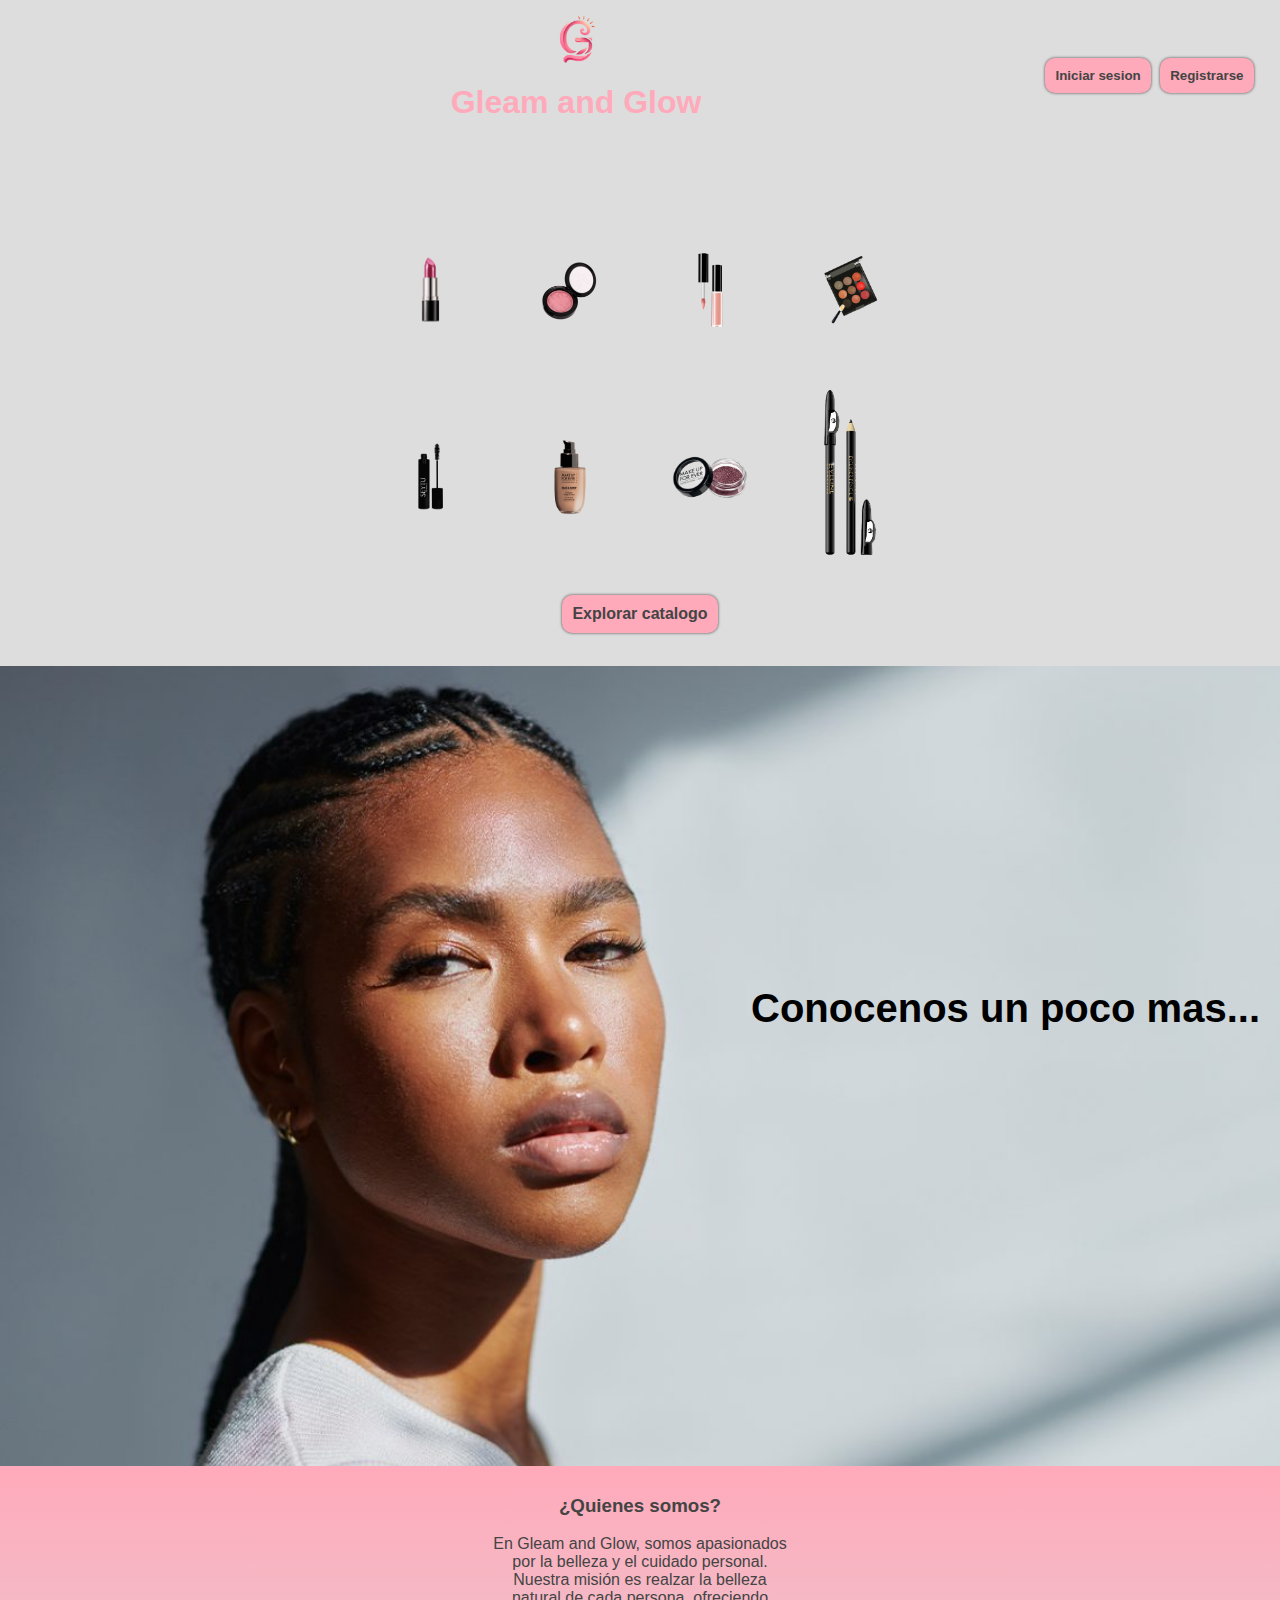
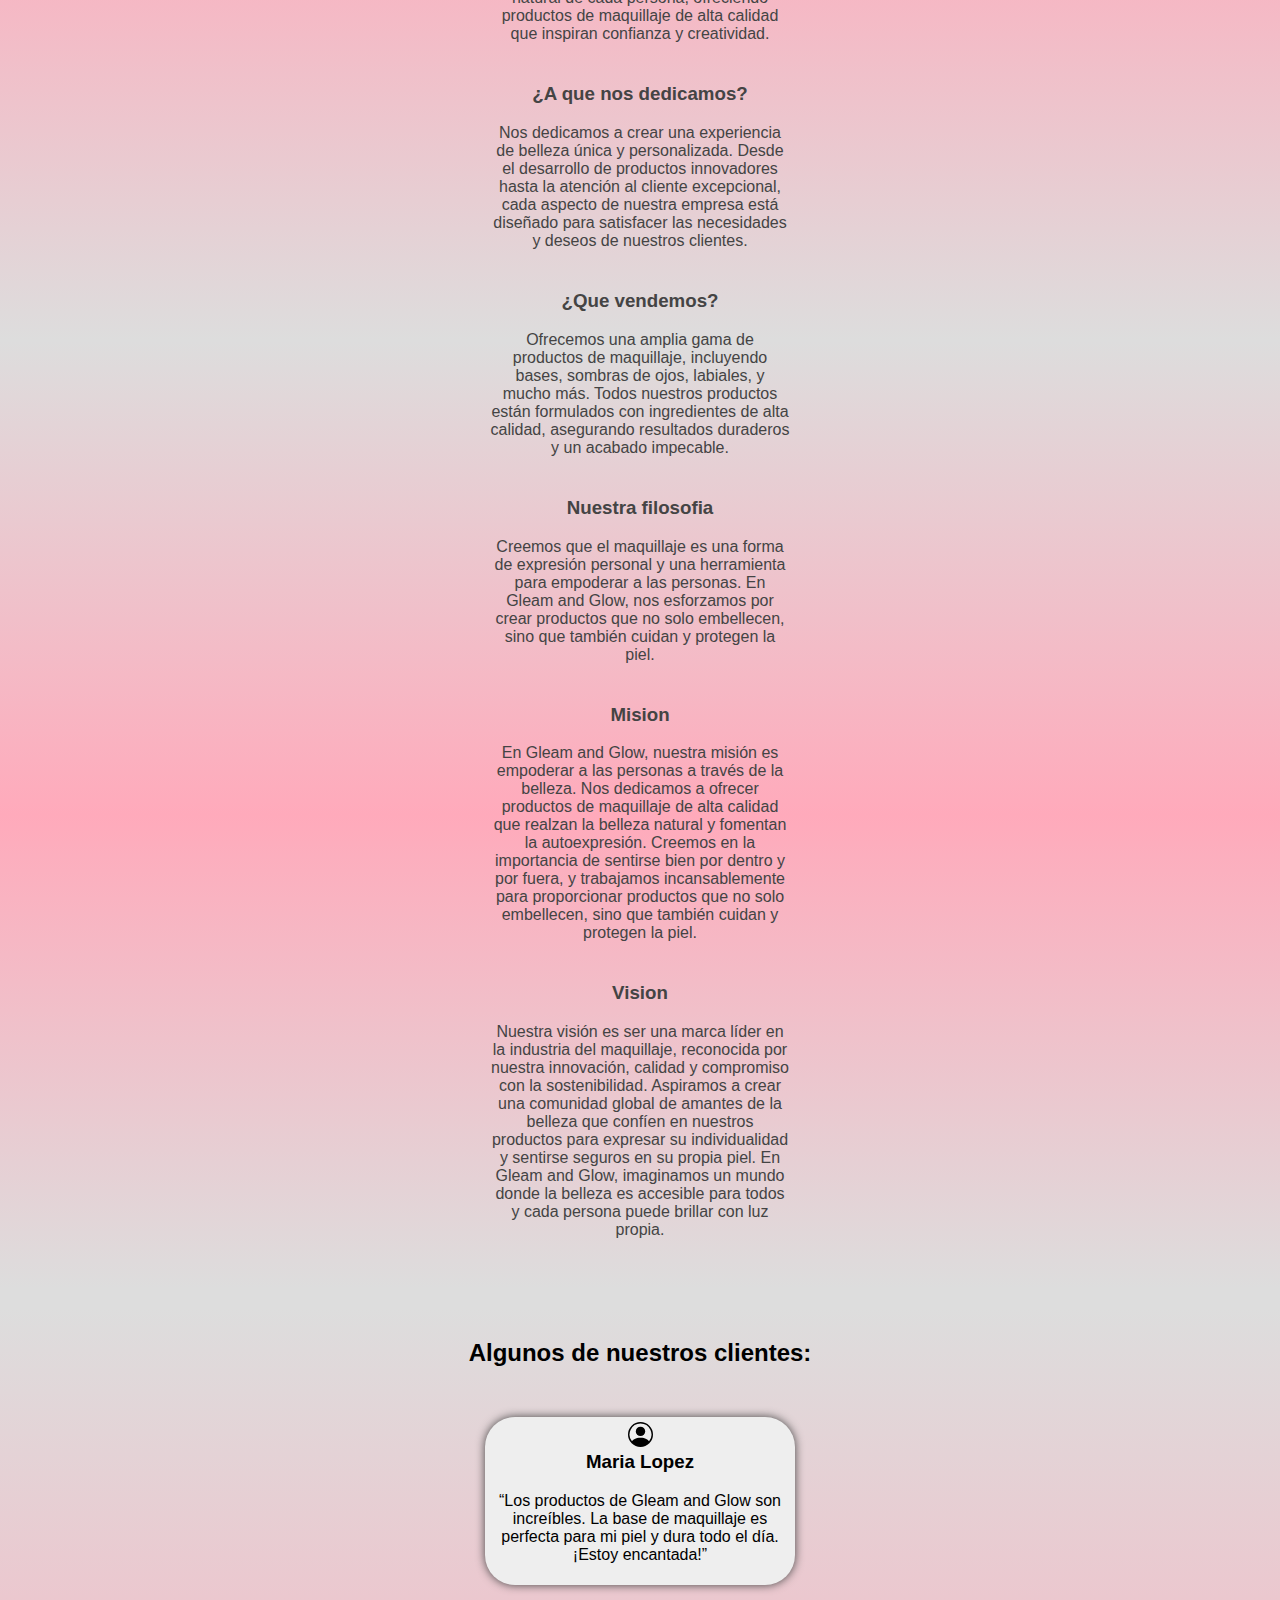
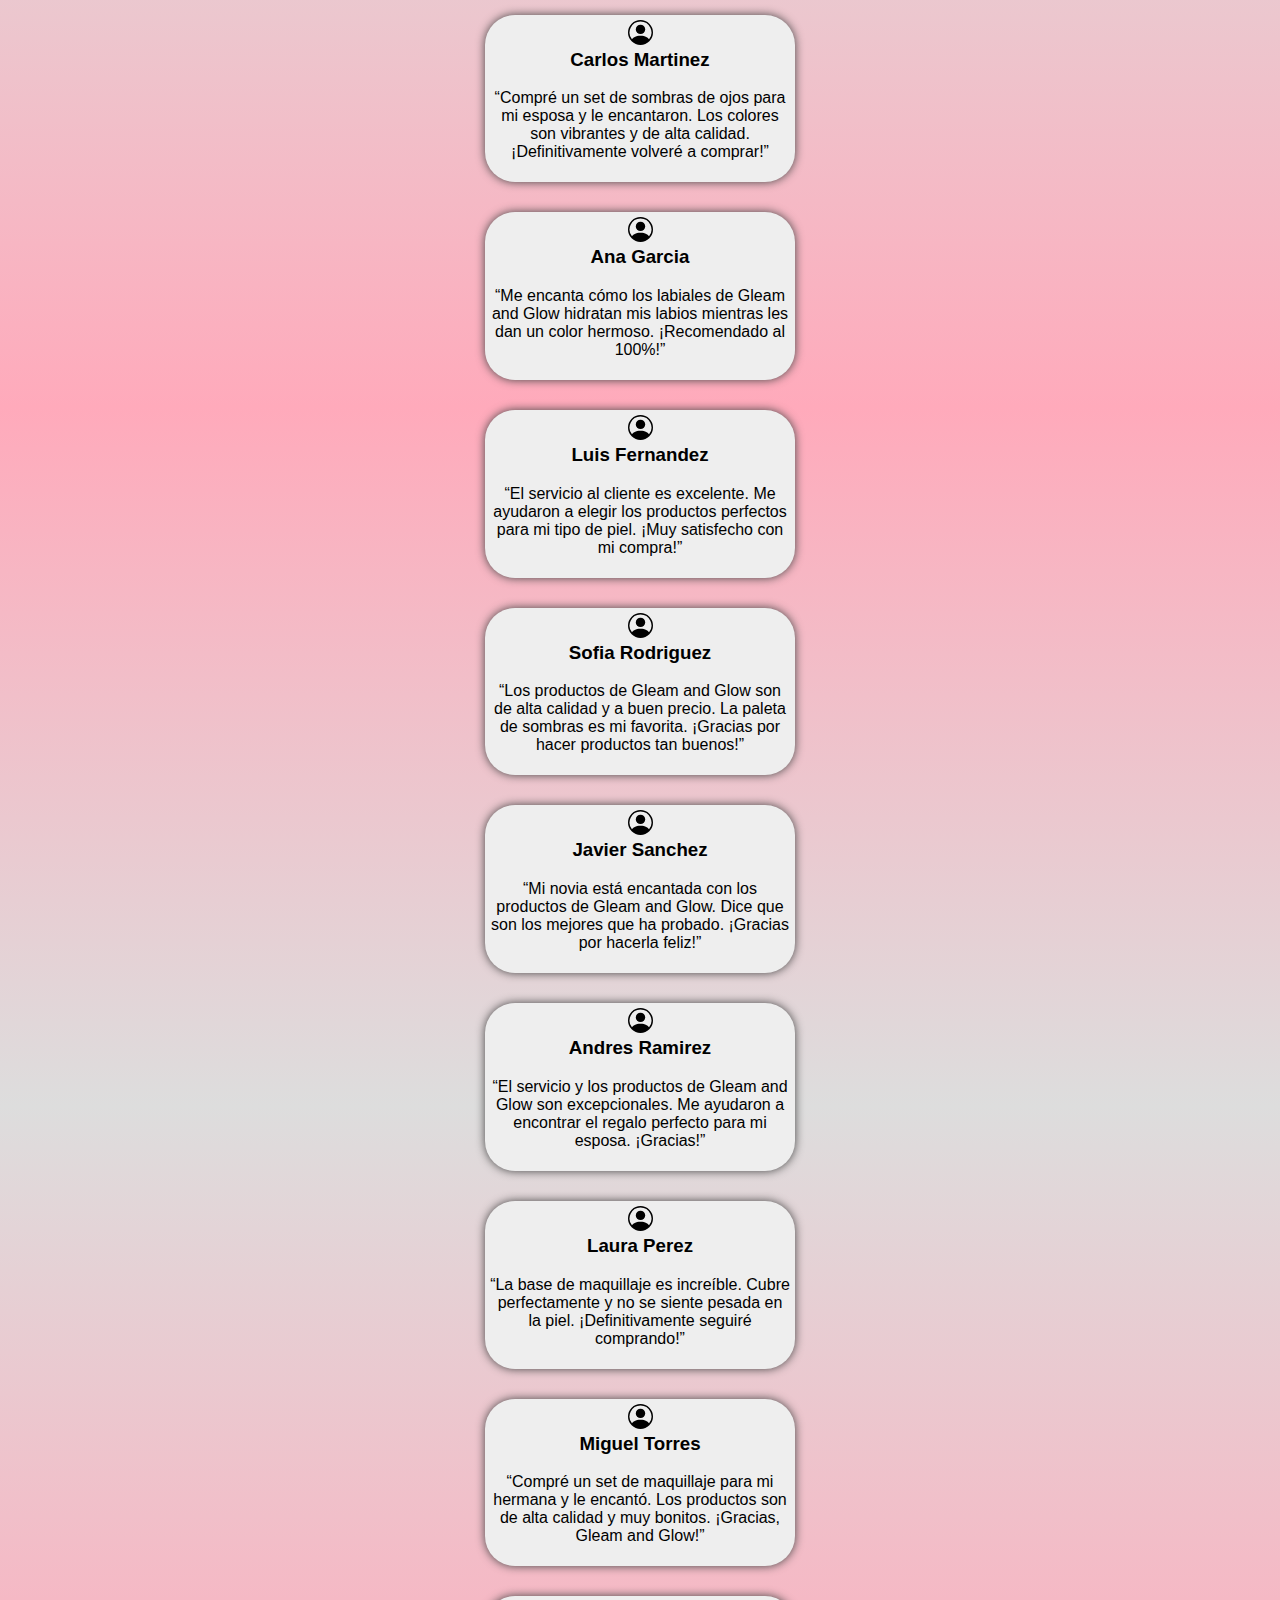
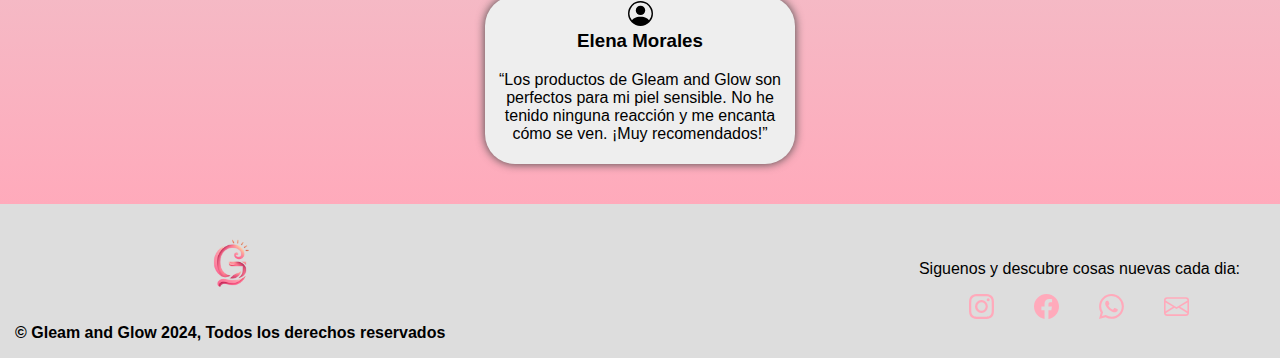
<file: index.html>
<!DOCTYPE html>
<html lang="es">
<head>
    <meta charset="UTF-8">
    <meta name="viewport" content="width=device-width, initial-scale=1.0">
    <link rel="stylesheet" href="assest/Style/inicio.css">
    <link rel="icon" href="assest/Img/logo.png" type="favicon/png">
    <title>Gleam and Glow-inicio</title>
</head>
<body>
    <!--Encabezado con el nombre y logo de la empresa, botones de inicio y registro de sesion, y seccion secreta de bienvenida al usuario en caso de haver iniciado sesion-->
    <header>
        <div class="head">
            <img src="assest/Img/logo.png" alt="Logo">
            <h1 id="nombre-empresa">Gleam and Glow</h1>
        </div>
                <!-- Botones de Registro e Inicio de Sesión (solo se muestran si no ha iniciado sesión) -->
                <div id="auth-buttons">
                    <button onclick="window.location.href='inicio-usuario.html'" >Iniciar sesion</button>
                    <button onclick="window.location.href='registro-usuario.html'" >Registrarse</button>
                </div>
        
                <!-- Área del Usuario (solo se muestra si ha iniciado sesión) -->
                <div id="user-area" style="display: none;">
                    <p>¡HOLA, <span id="username-display"></span>! <br>Explora y disfruta nuestro catalogo</p>
                    <button onclick="logout()"><img src="assest/Img/Cerrar sesion.svg" alt="Cerrar sesion"></button>
                </div>
    </header>
    <!--Seccion principal con un mosaico mostrando los productos mas relevantes y un boton de llamado a la accion para explorar mas productos-->
    <main class="mosaico-productos">
            <div id="bloque-1">
            <img src="assest/Img/mosaico/producto-mosaico-1.jpg" alt="Imagen ilustrativa" class="products">
            <img src="assest/Img/mosaico/producto-mosaico-2.png" alt="Imagen ilustrativa" class="products">
            <img src="assest/Img/mosaico/producto-mosaico-3.png" alt="Imagen ilustrativa" class="products">
            <img src="assest/Img/mosaico/producto-mosaico-4.png" alt="Imagen ilustrativa" class="products">                
            </div>
            <div id="bloque-2">
            <img src="assest/Img/mosaico/producto-mosaico-5.png" alt="Imagen ilustrativa" class="products">
            <img src="assest/Img/mosaico/producto-mosaico-6.png" alt="Imagen ilustrativa" class="products">
            <img src="assest/Img/mosaico/producto-mosaico-7.png" alt="Imagen ilustrativa" class="products">
            <img src="assest/Img/mosaico/producto-mosaico-8.png" alt="Imagen ilustrativa" class="products">                
            </div>
            <div class="ir"><a href="productos.html">Explorar catalogo</a></div>
    </main>
    <!--Seccion secundaria, donde se mostrara informacion de la empresa, quienes somos, mision y vision-->
    <aside>
        <div id="banner">
            <h2>Conocenos un poco mas...</h2>
        </div>
        <section class="info">
                <div id="quienes-somos">
                    <h3>¿Quienes somos?</h3>
                    <p>En Gleam and Glow, somos apasionados por la belleza y el cuidado personal. Nuestra misión es realzar la belleza natural de cada persona, ofreciendo productos de maquillaje de alta calidad que inspiran confianza y creatividad.</p>
                </div>
                <div id="a-que-nos-dedicamos">
                    <h3>¿A que nos dedicamos?</h3>
                    <p>Nos dedicamos a crear una experiencia de belleza única y personalizada. Desde el desarrollo de productos innovadores hasta la atención al cliente excepcional, cada aspecto de nuestra empresa está diseñado para satisfacer las necesidades y deseos de nuestros clientes.</p>
                </div>
                <div id="que-vendemos?">
                    <h3>¿Que vendemos?</h3>
                    <p>Ofrecemos una amplia gama de productos de maquillaje, incluyendo bases, sombras de ojos, labiales, y mucho más. Todos nuestros productos están formulados con ingredientes de alta calidad, asegurando resultados duraderos y un acabado impecable.</p>
                </div>
                <div id="nuestra-filosofa">
                    <h3>Nuestra filosofia</h3>
                    <p>Creemos que el maquillaje es una forma de expresión personal y una herramienta para empoderar a las personas. En Gleam and Glow, nos esforzamos por crear productos que no solo embellecen, sino que también cuidan y protegen la piel.</p>
                </div>
                <div id="mision">
                    <h3>Mision</h3>
                    <p>En Gleam and Glow, nuestra misión es empoderar a las personas a través de la belleza. Nos dedicamos a ofrecer productos de maquillaje de alta calidad que realzan la belleza natural y fomentan la autoexpresión. Creemos en la importancia de sentirse bien por dentro y por fuera, y trabajamos incansablemente para proporcionar productos que no solo embellecen, sino que también cuidan y protegen la piel.</p>
                </div>
                <div id="vision">
                    <h3>Vision</h3>
                    <p>Nuestra visión es ser una marca líder en la industria del maquillaje, reconocida por nuestra innovación, calidad y compromiso con la sostenibilidad. Aspiramos a crear una comunidad global de amantes de la belleza que confíen en nuestros productos para expresar su individualidad y sentirse seguros en su propia piel. En Gleam and Glow, imaginamos un mundo donde la belleza es accesible para todos y cada persona puede brillar con luz propia.</p>
                </div>
        </section>
    </aside>
    <!--Seccion principal que mostrara las reseñas de algunos clientes-->
    <main>
        <section class="Reseñas">
            <h2>Algunos de nuestros clientes:</h2>
            <div class="Reseña-tarjeta">
                <img src="assest/Img/usuario.svg" alt="Reseñas de cliente">
                <h3>Maria Lopez</h3>
                <p>“Los productos de Gleam and Glow son increíbles. La base de maquillaje es perfecta para mi piel y dura todo el día. ¡Estoy encantada!”</p>
            </div>
            <div class="Reseña-tarjeta">
                <img src="assest/Img/usuario.svg" alt="Reseñas de cliente">
                <h3>Carlos Martinez</h3>
                <p>“Compré un set de sombras de ojos para mi esposa y le encantaron. Los colores son vibrantes y de alta calidad. ¡Definitivamente volveré a comprar!”</p>
            </div>
            <div class="Reseña-tarjeta">
                <img src="assest/Img/usuario.svg" alt="Reseñas de cliente">
                <h3>Ana Garcia</h3>
                <p>“Me encanta cómo los labiales de Gleam and Glow hidratan mis labios mientras les dan un color hermoso. ¡Recomendado al 100%!”</p>
            </div>
            <div class="Reseña-tarjeta">
                <img src="assest/Img/usuario.svg" alt="Reseñas de cliente">
                <h3>Luis Fernandez</h3>
                <p>“El servicio al cliente es excelente. Me ayudaron a elegir los productos perfectos para mi tipo de piel. ¡Muy satisfecho con mi compra!”</p>
            </div>
            <div class="Reseña-tarjeta">
                <img src="assest/Img/usuario.svg" alt="Reseñas de cliente">
                <h3>Sofia Rodriguez</h3>
                <p>“Los productos de Gleam and Glow son de alta calidad y a buen precio. La paleta de sombras es mi favorita. ¡Gracias por hacer productos tan buenos!”</p>
            </div>
            <div class="Reseña-tarjeta">
                <img src="assest/Img/usuario.svg" alt="Reseñas de cliente">
                <h3>Javier Sanchez</h3>
                <p>“Mi novia está encantada con los productos de Gleam and Glow. Dice que son los mejores que ha probado. ¡Gracias por hacerla feliz!”</p>
            </div>
            <div class="Reseña-tarjeta">
                <img src="assest/Img/usuario.svg" alt="Reseñas de cliente">
                <h3>Andres Ramirez</h3>
                <p>“El servicio y los productos de Gleam and Glow son excepcionales. Me ayudaron a encontrar el regalo perfecto para mi esposa. ¡Gracias!”</p>
            </div>
            <div class="Reseña-tarjeta">
                <img src="assest/Img/usuario.svg" alt="Reseñas de cliente">
                <h3>Laura Perez</h3>
                <p>“La base de maquillaje es increíble. Cubre perfectamente y no se siente pesada en la piel. ¡Definitivamente seguiré comprando!”</p>
            </div>
            <div class="Reseña-tarjeta">
                <img src="assest/Img/usuario.svg" alt="Reseñas de cliente">
                <h3>Miguel Torres</h3>
                <p>“Compré un set de maquillaje para mi hermana y le encantó. Los productos son de alta calidad y muy bonitos. ¡Gracias, Gleam and Glow!”</p>
            </div>
            <div class="Reseña-tarjeta">
                <img src="assest/Img/usuario.svg" alt="Reseñas de cliente">
                <h3>Elena Morales</h3>
                <p>“Los productos de Gleam and Glow son perfectos para mi piel sensible. No he tenido ninguna reacción y me encanta cómo se ven. ¡Muy recomendados!”</p>
            </div>
        </section>
    </main>
    <!--Pie de pagina con el logo de la empresa, derechos de autor, y apartado de redes de contacto-->
    <footer>
        <div class="derechos">
            <a href="index.html"><img src="assest/Img/logo.png" alt="Logo"></a>
            <p>
                © Gleam and Glow 2024, Todos los derechos reservados
            </p>
        </div>
        <div class="redes">
            <p>Siguenos y descubre cosas nuevas cada dia:</p>
            <ul>
                <li><a href="https://instagram.com" target="_blank"><img src="assest/Img/instagram.svg" alt="Redes de contacto" class="Redes"></a></li>
                <li><a href="https://facebook.com" target="_blank"><img src="assest/Img/facebook.svg" alt="Redes de contacto" class="Redes"></a></li>
                <li><a href="https://whatsapp.com/channel/0029VaMzl0iEFeXrWydYmt1U" target="_blank"><img src="assest/Img/whatsapp.svg" alt="Redes de contacto" class="Redes"></a></li>
                <li><a href="tomail:luisalejomiranda123@gmail.com"><img src="assest/Img/mail.svg" alt="Redes de contacto" class="Redes"></a></li>
            </ul>
        </div>
    </footer>
</body>
<script src="assest/Script/script.js"></script>
</html>
</file>
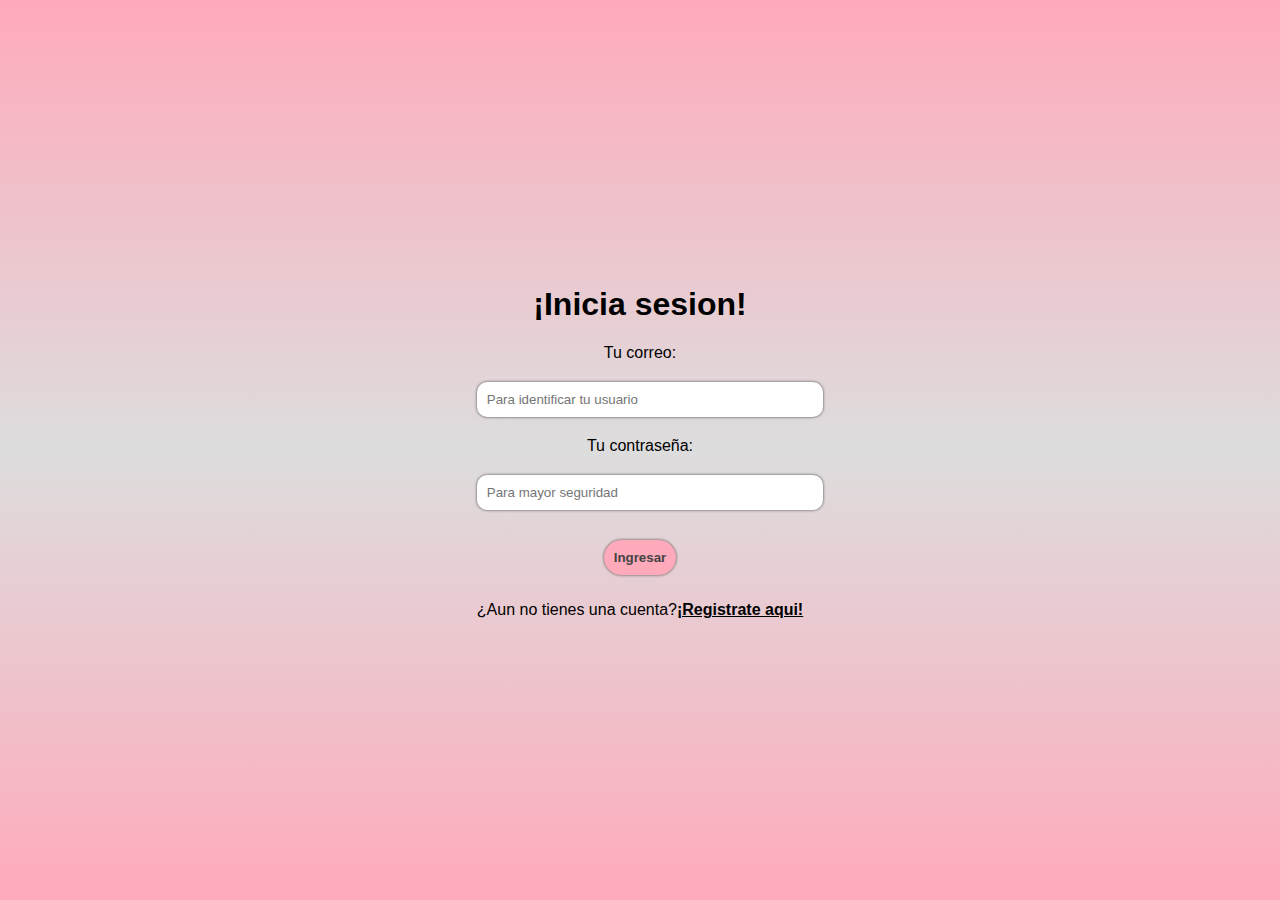
<file: inicio-usuario.html>
<!DOCTYPE html>
<html lang="es">
<head>
    <meta charset="UTF-8">
    <meta name="viewport" content="width=device-width, initial-scale=1.0">
    <link rel="stylesheet" href="assest/Style/inicio-usuario.css">
    <script src="assest/Script/script.js"></script>
    <link rel="icon" href="assest/Img/logo.png" type="favicon/png">
    <title>Gleam and Glow-Iniciar sesion</title>
</head>
<body>
    <div class="bloque">
        <h1>¡Inicia sesion!</h1>
        <form id="loginForm">
            <label for="correo">Tu correo:</label>
            <input type="email" id="correo" placeholder="Para identificar tu usuario" required>
            <label for="password">Tu contraseña:</label>
            <input type="password" id="password" placeholder="Para mayor seguridad" required>
            <button type="button" onclick="login()">Ingresar</button>
        </form>
        <p id="message" class="message"></p>
        <p>¿Aun no tienes una cuenta?<a href="registro-usuario.html">¡Registrate aqui!</a></p>
        </div>
</body>
</html>
</file>
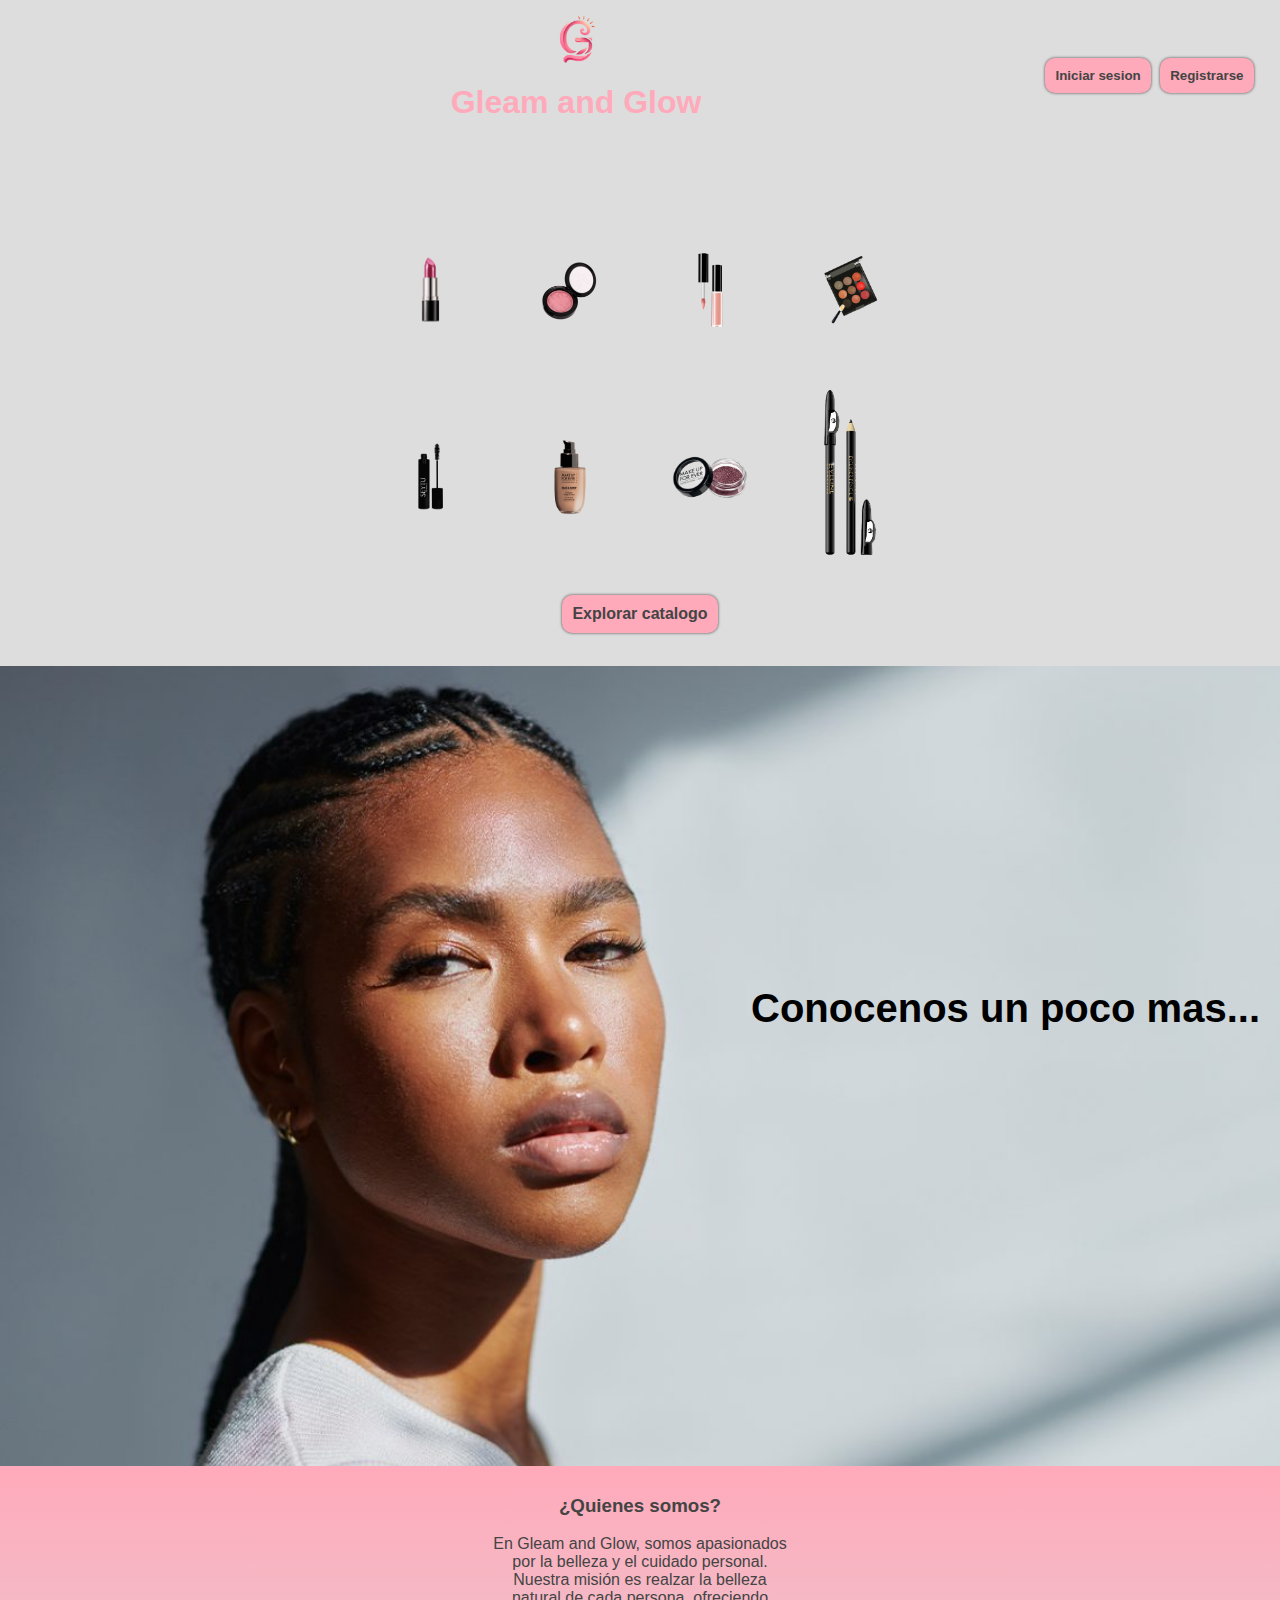
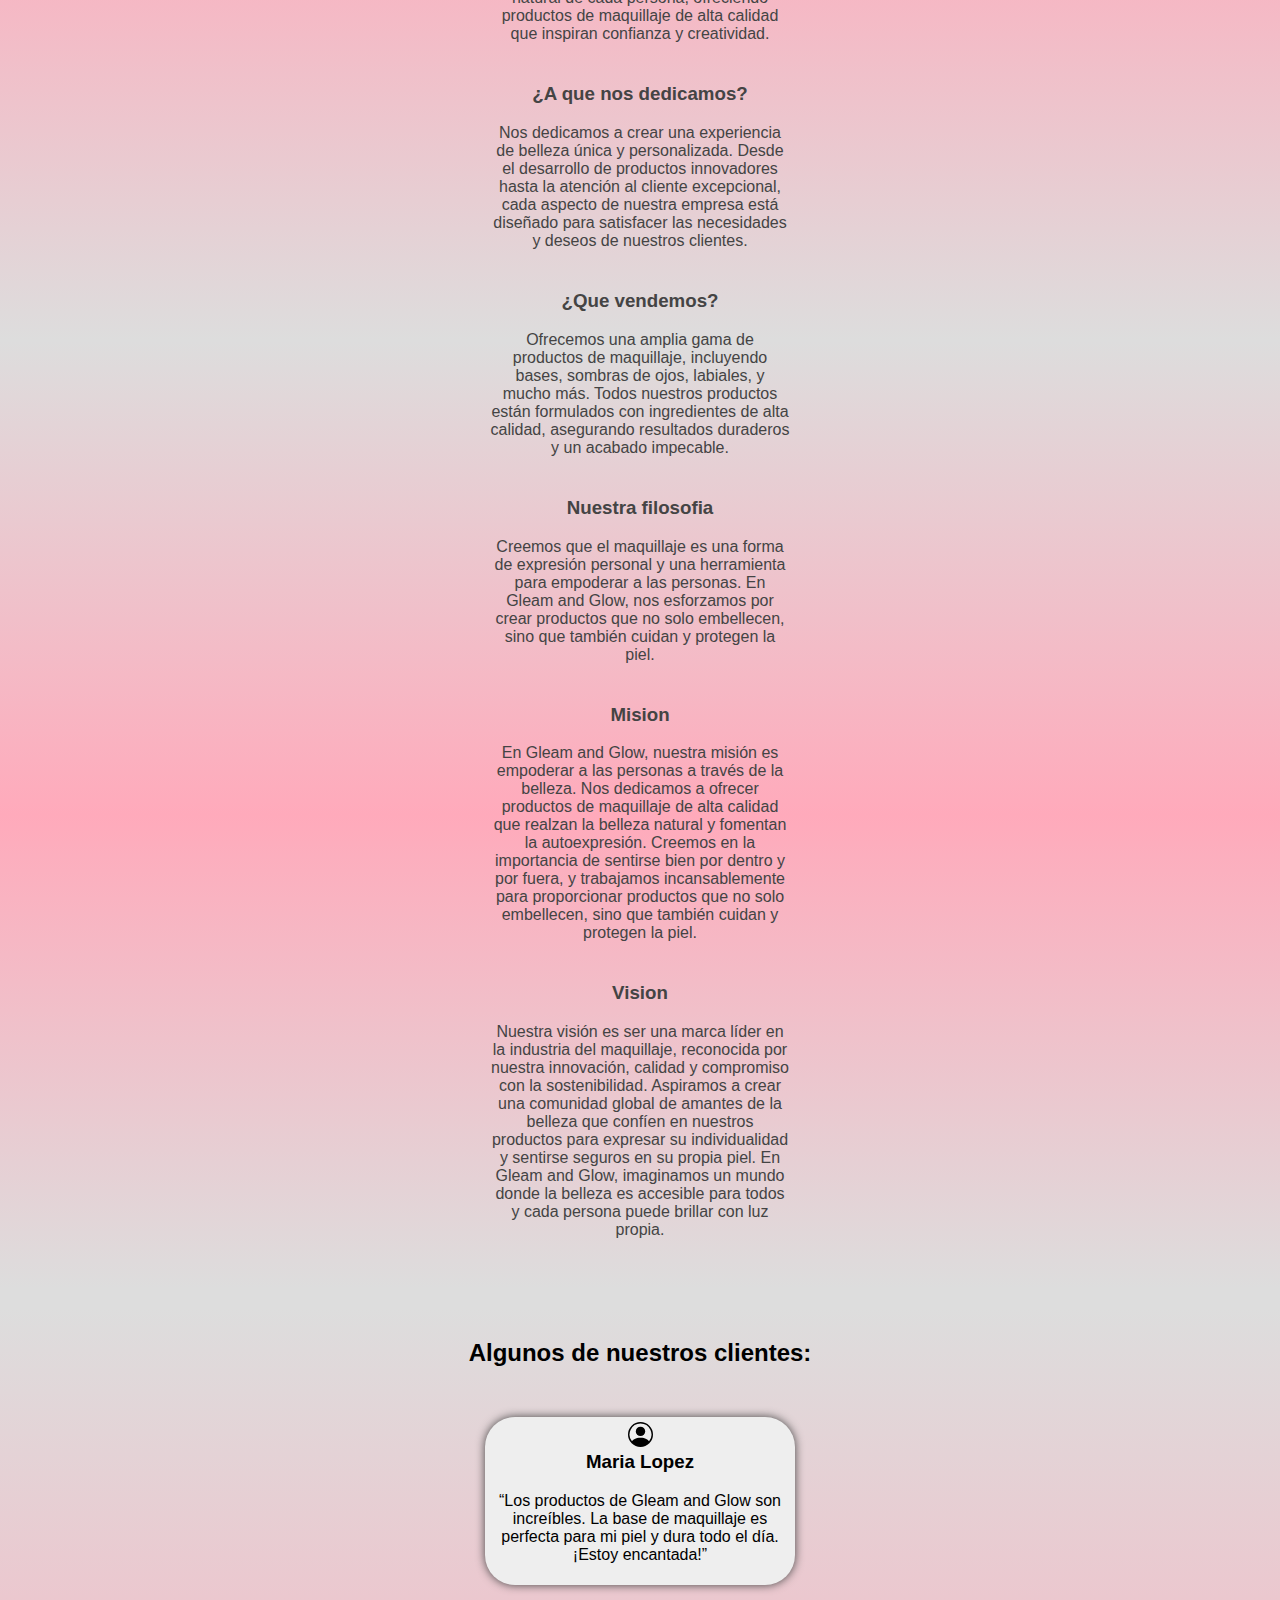
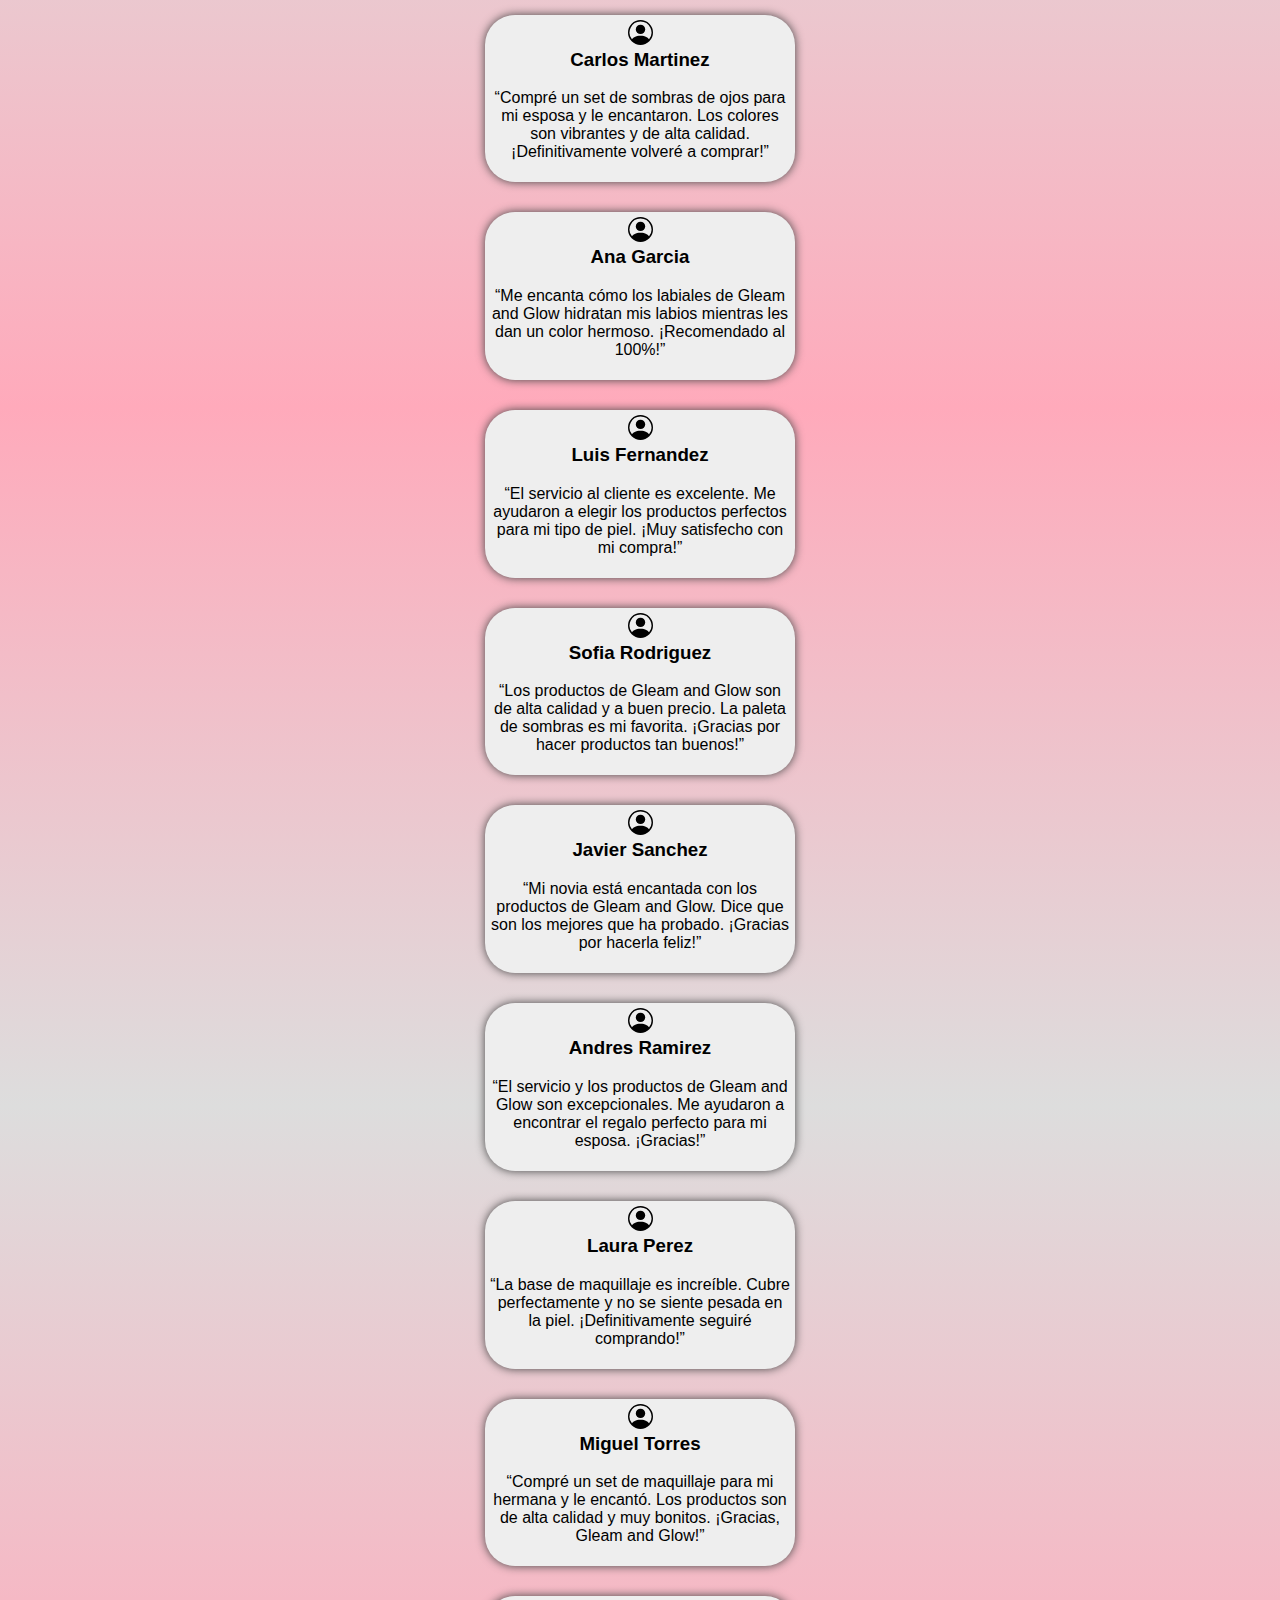
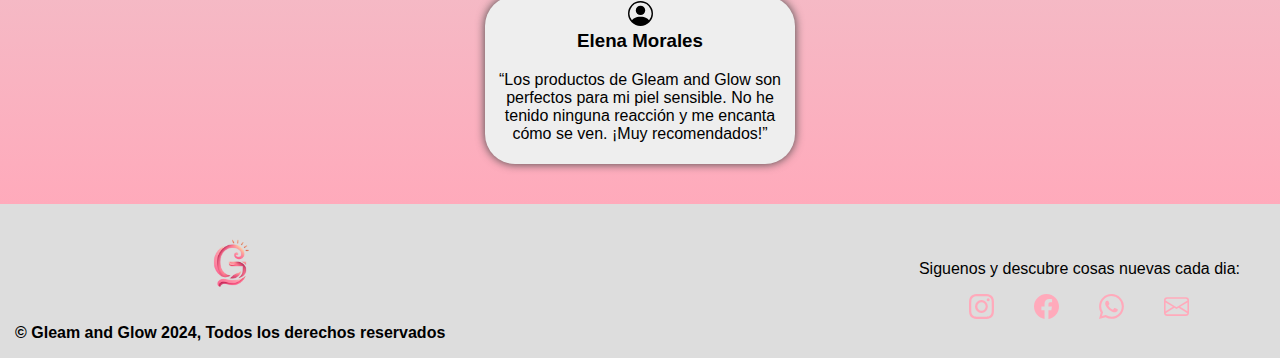
<file: inicio.html>
<!DOCTYPE html>
<html lang="es">
<head>
    <meta charset="UTF-8">
    <meta name="viewport" content="width=device-width, initial-scale=1.0">
    <link rel="stylesheet" href="assest/Style/inicio.css">
    <link rel="icon" href="assest/Img/logo.png" type="favicon/png">
    <title>Gleam and Glow-inicio</title>
</head>
<body>
    <!--Encabezado con el nombre y logo de la empresa, botones de inicio y registro de sesion, y seccion secreta de bienvenida al usuario en caso de haver iniciado sesion-->
    <header>
        <div class="head">
            <img src="assest/Img/logo.png" alt="Logo">
            <h1 id="nombre-empresa">Gleam and Glow</h1>
        </div>
                <!-- Botones de Registro e Inicio de Sesión (solo se muestran si no ha iniciado sesión) -->
                <div id="auth-buttons">
                    <button onclick="window.location.href='inicio-usuario.html'" >Iniciar sesion</button>
                    <button onclick="window.location.href='registro-usuario.html'" >Registrarse</button>
                </div>
        
                <!-- Área del Usuario (solo se muestra si ha iniciado sesión) -->
                <div id="user-area" style="display: none;">
                    <p>¡HOLA, <span id="username-display"></span>! <br>Explora y disfruta nuestro catalogo</p>
                    <button onclick="logout()"><img src="assest/Img/Cerrar sesion.svg" alt="Cerrar sesion"></button>
                </div>
    </header>
    <!--Seccion principal con un mosaico mostrando los productos mas relevantes y un boton de llamado a la accion para explorar mas productos-->
    <main class="mosaico-productos">
            <div id="bloque-1">
            <img src="assest/Img/mosaico/producto-mosaico-1.jpg" alt="Imagen ilustrativa" class="products">
            <img src="assest/Img/mosaico/producto-mosaico-2.png" alt="Imagen ilustrativa" class="products">
            <img src="assest/Img/mosaico/producto-mosaico-3.png" alt="Imagen ilustrativa" class="products">
            <img src="assest/Img/mosaico/producto-mosaico-4.png" alt="Imagen ilustrativa" class="products">                
            </div>
            <div id="bloque-2">
            <img src="assest/Img/mosaico/producto-mosaico-5.png" alt="Imagen ilustrativa" class="products">
            <img src="assest/Img/mosaico/producto-mosaico-6.png" alt="Imagen ilustrativa" class="products">
            <img src="assest/Img/mosaico/producto-mosaico-7.png" alt="Imagen ilustrativa" class="products">
            <img src="assest/Img/mosaico/producto-mosaico-8.png" alt="Imagen ilustrativa" class="products">                
            </div>
            <div class="ir"><a href="productos.html">Explorar catalogo</a></div>
    </main>
    <!--Seccion secundaria, donde se mostrara informacion de la empresa, quienes somos, mision y vision-->
    <aside>
        <div id="banner">
            <h2>Conocenos un poco mas...</h2>
        </div>
        <section class="info">
                <div id="quienes-somos">
                    <h3>¿Quienes somos?</h3>
                    <p>En Gleam and Glow, somos apasionados por la belleza y el cuidado personal. Nuestra misión es realzar la belleza natural de cada persona, ofreciendo productos de maquillaje de alta calidad que inspiran confianza y creatividad.</p>
                </div>
                <div id="a-que-nos-dedicamos">
                    <h3>¿A que nos dedicamos?</h3>
                    <p>Nos dedicamos a crear una experiencia de belleza única y personalizada. Desde el desarrollo de productos innovadores hasta la atención al cliente excepcional, cada aspecto de nuestra empresa está diseñado para satisfacer las necesidades y deseos de nuestros clientes.</p>
                </div>
                <div id="que-vendemos?">
                    <h3>¿Que vendemos?</h3>
                    <p>Ofrecemos una amplia gama de productos de maquillaje, incluyendo bases, sombras de ojos, labiales, y mucho más. Todos nuestros productos están formulados con ingredientes de alta calidad, asegurando resultados duraderos y un acabado impecable.</p>
                </div>
                <div id="nuestra-filosofa">
                    <h3>Nuestra filosofia</h3>
                    <p>Creemos que el maquillaje es una forma de expresión personal y una herramienta para empoderar a las personas. En Gleam and Glow, nos esforzamos por crear productos que no solo embellecen, sino que también cuidan y protegen la piel.</p>
                </div>
                <div id="mision">
                    <h3>Mision</h3>
                    <p>En Gleam and Glow, nuestra misión es empoderar a las personas a través de la belleza. Nos dedicamos a ofrecer productos de maquillaje de alta calidad que realzan la belleza natural y fomentan la autoexpresión. Creemos en la importancia de sentirse bien por dentro y por fuera, y trabajamos incansablemente para proporcionar productos que no solo embellecen, sino que también cuidan y protegen la piel.</p>
                </div>
                <div id="vision">
                    <h3>Vision</h3>
                    <p>Nuestra visión es ser una marca líder en la industria del maquillaje, reconocida por nuestra innovación, calidad y compromiso con la sostenibilidad. Aspiramos a crear una comunidad global de amantes de la belleza que confíen en nuestros productos para expresar su individualidad y sentirse seguros en su propia piel. En Gleam and Glow, imaginamos un mundo donde la belleza es accesible para todos y cada persona puede brillar con luz propia.</p>
                </div>
        </section>
    </aside>
    <!--Seccion principal que mostrara las reseñas de algunos clientes-->
    <main>
        <section class="Reseñas">
            <h2>Algunos de nuestros clientes:</h2>
            <div class="Reseña-tarjeta">
                <img src="assest/Img/usuario.svg" alt="Reseñas de cliente">
                <h3>Maria Lopez</h3>
                <p>“Los productos de Gleam and Glow son increíbles. La base de maquillaje es perfecta para mi piel y dura todo el día. ¡Estoy encantada!”</p>
            </div>
            <div class="Reseña-tarjeta">
                <img src="assest/Img/usuario.svg" alt="Reseñas de cliente">
                <h3>Carlos Martinez</h3>
                <p>“Compré un set de sombras de ojos para mi esposa y le encantaron. Los colores son vibrantes y de alta calidad. ¡Definitivamente volveré a comprar!”</p>
            </div>
            <div class="Reseña-tarjeta">
                <img src="assest/Img/usuario.svg" alt="Reseñas de cliente">
                <h3>Ana Garcia</h3>
                <p>“Me encanta cómo los labiales de Gleam and Glow hidratan mis labios mientras les dan un color hermoso. ¡Recomendado al 100%!”</p>
            </div>
            <div class="Reseña-tarjeta">
                <img src="assest/Img/usuario.svg" alt="Reseñas de cliente">
                <h3>Luis Fernandez</h3>
                <p>“El servicio al cliente es excelente. Me ayudaron a elegir los productos perfectos para mi tipo de piel. ¡Muy satisfecho con mi compra!”</p>
            </div>
            <div class="Reseña-tarjeta">
                <img src="assest/Img/usuario.svg" alt="Reseñas de cliente">
                <h3>Sofia Rodriguez</h3>
                <p>“Los productos de Gleam and Glow son de alta calidad y a buen precio. La paleta de sombras es mi favorita. ¡Gracias por hacer productos tan buenos!”</p>
            </div>
            <div class="Reseña-tarjeta">
                <img src="assest/Img/usuario.svg" alt="Reseñas de cliente">
                <h3>Javier Sanchez</h3>
                <p>“Mi novia está encantada con los productos de Gleam and Glow. Dice que son los mejores que ha probado. ¡Gracias por hacerla feliz!”</p>
            </div>
            <div class="Reseña-tarjeta">
                <img src="assest/Img/usuario.svg" alt="Reseñas de cliente">
                <h3>Andres Ramirez</h3>
                <p>“El servicio y los productos de Gleam and Glow son excepcionales. Me ayudaron a encontrar el regalo perfecto para mi esposa. ¡Gracias!”</p>
            </div>
            <div class="Reseña-tarjeta">
                <img src="assest/Img/usuario.svg" alt="Reseñas de cliente">
                <h3>Laura Perez</h3>
                <p>“La base de maquillaje es increíble. Cubre perfectamente y no se siente pesada en la piel. ¡Definitivamente seguiré comprando!”</p>
            </div>
            <div class="Reseña-tarjeta">
                <img src="assest/Img/usuario.svg" alt="Reseñas de cliente">
                <h3>Miguel Torres</h3>
                <p>“Compré un set de maquillaje para mi hermana y le encantó. Los productos son de alta calidad y muy bonitos. ¡Gracias, Gleam and Glow!”</p>
            </div>
            <div class="Reseña-tarjeta">
                <img src="assest/Img/usuario.svg" alt="Reseñas de cliente">
                <h3>Elena Morales</h3>
                <p>“Los productos de Gleam and Glow son perfectos para mi piel sensible. No he tenido ninguna reacción y me encanta cómo se ven. ¡Muy recomendados!”</p>
            </div>
        </section>
    </main>
    <!--Pie de pagina con el logo de la empresa, derechos de autor, y apartado de redes de contacto-->
    <footer>
        <div class="derechos">
            <img src="assest/Img/logo.png" alt="Logo">
            <p>
                © Gleam and Glow 2024, Todos los derechos reservados
            </p>
        </div>
        <div class="redes">
            <p>Siguenos y descubre cosas nuevas cada dia:</p>
            <ul>
                <li><a href="https://instagram.com" target="_blank"><img src="assest/Img/instagram.svg" alt="Redes de contacto" class="Redes"></a></li>
                <li><a href="https://facebook.com" target="_blank"><img src="assest/Img/facebook.svg" alt="Redes de contacto" class="Redes"></a></li>
                <li><a href="https://whatsapp.com/channel/0029VaMzl0iEFeXrWydYmt1U" target="_blank"><img src="assest/Img/whatsapp.svg" alt="Redes de contacto" class="Redes"></a></li>
                <li><a href="tomail:luisalejomiranda123@gmail.com"><img src="assest/Img/mail.svg" alt="Redes de contacto" class="Redes"></a></li>
            </ul>
        </div>
    </footer>
</body>
<script src="assest/Script/script.js"></script>
</html>
</file>
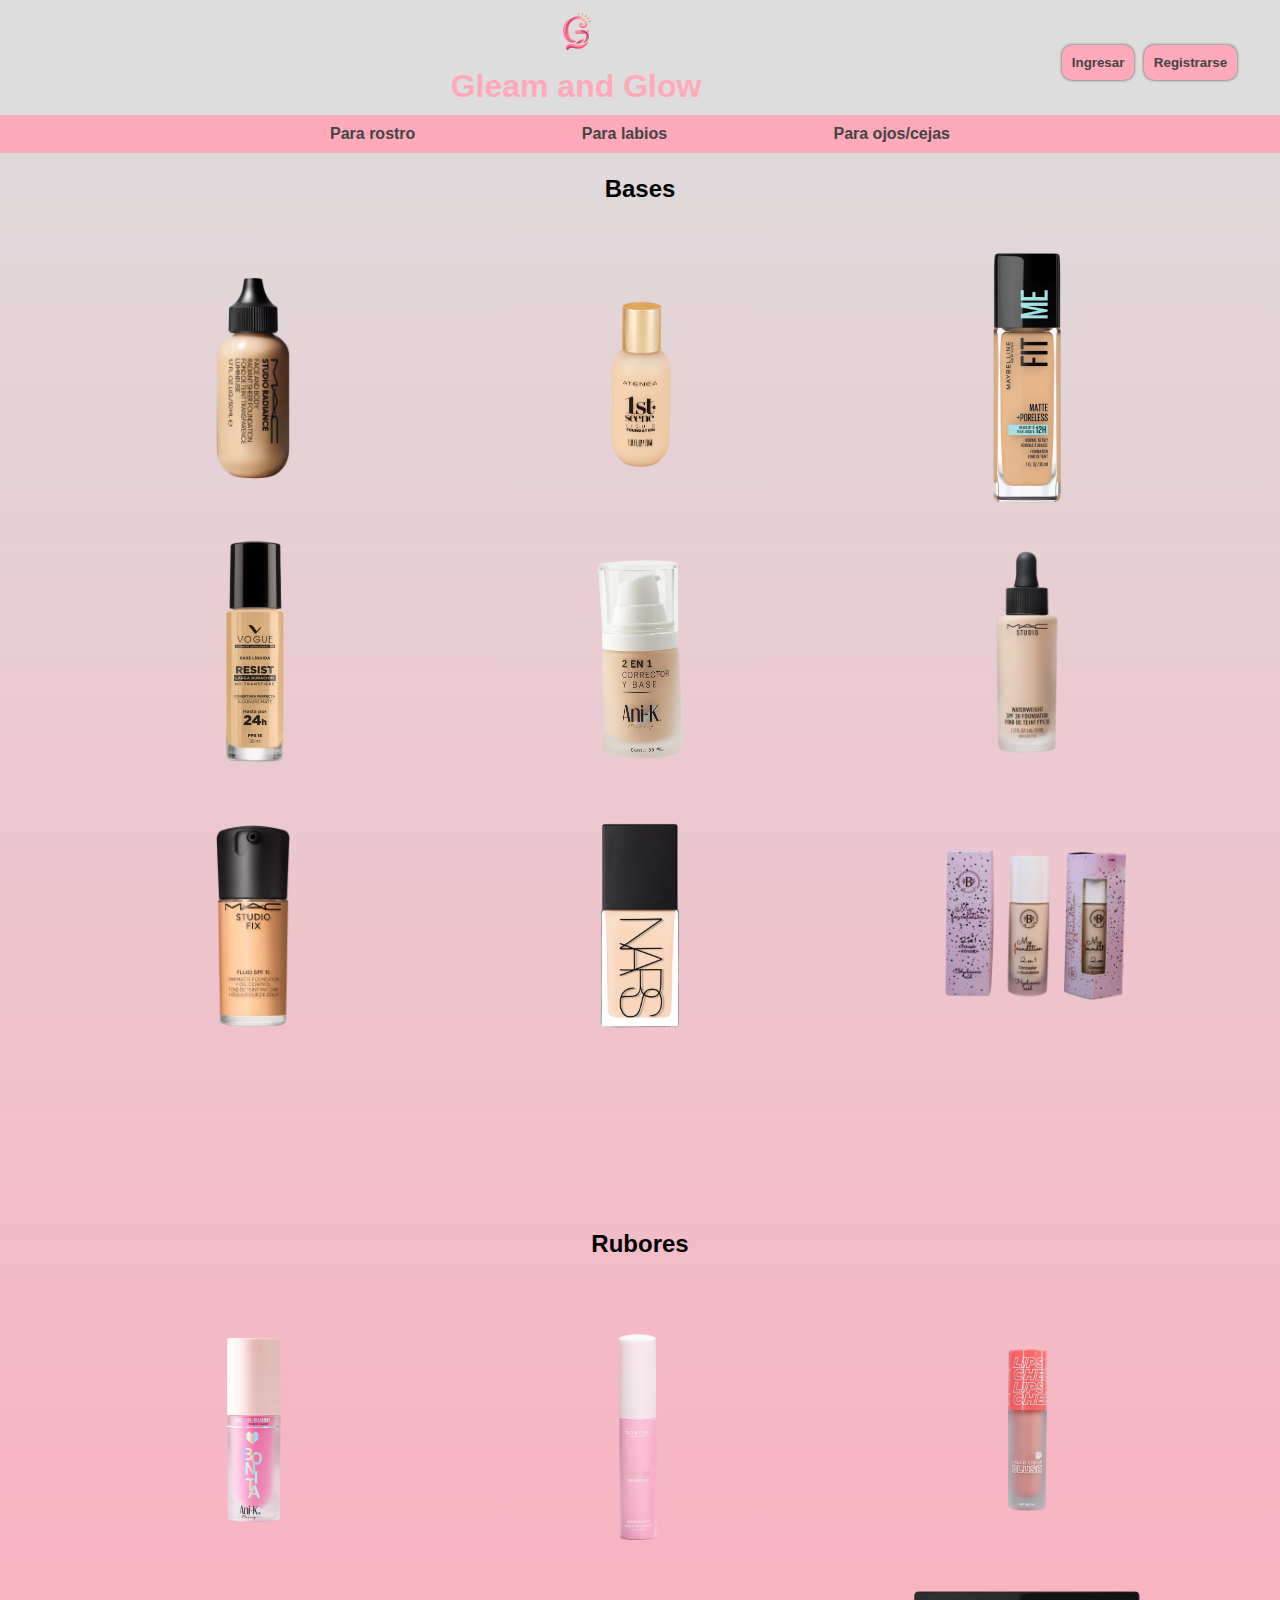
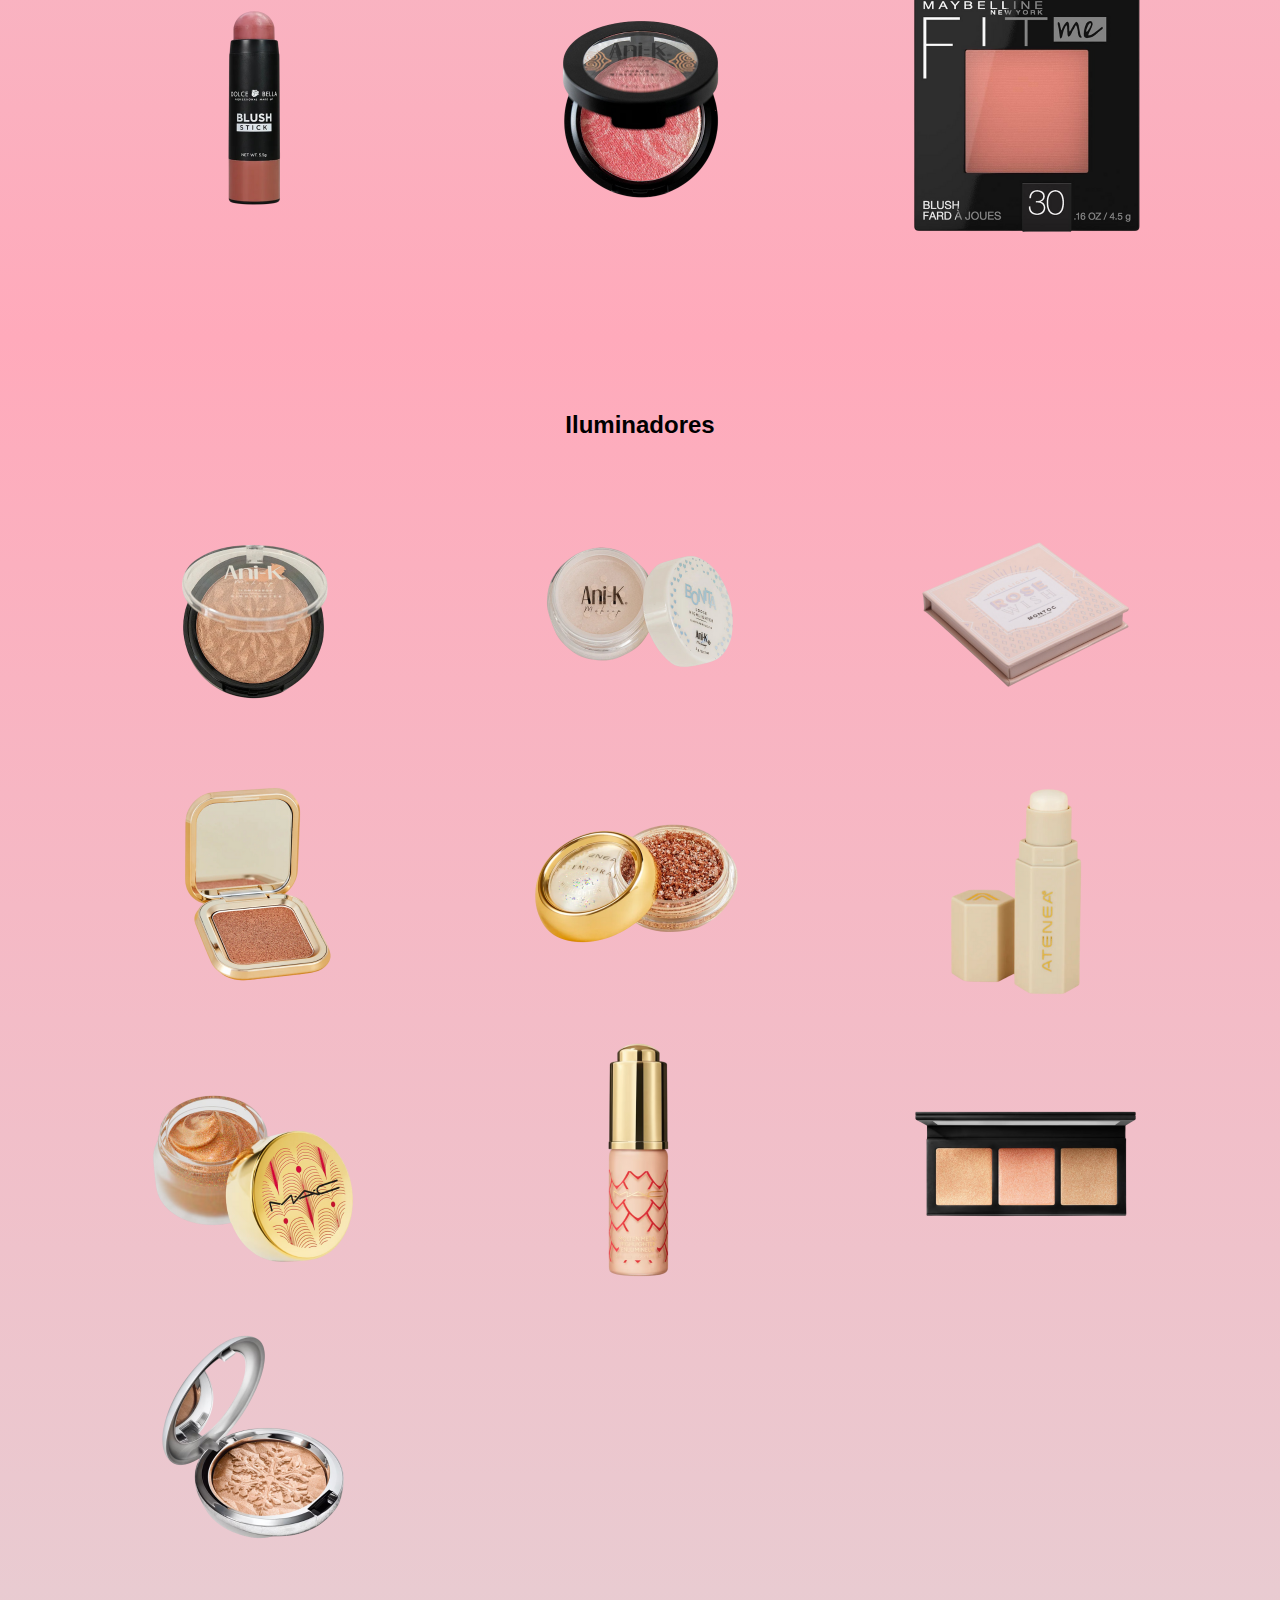
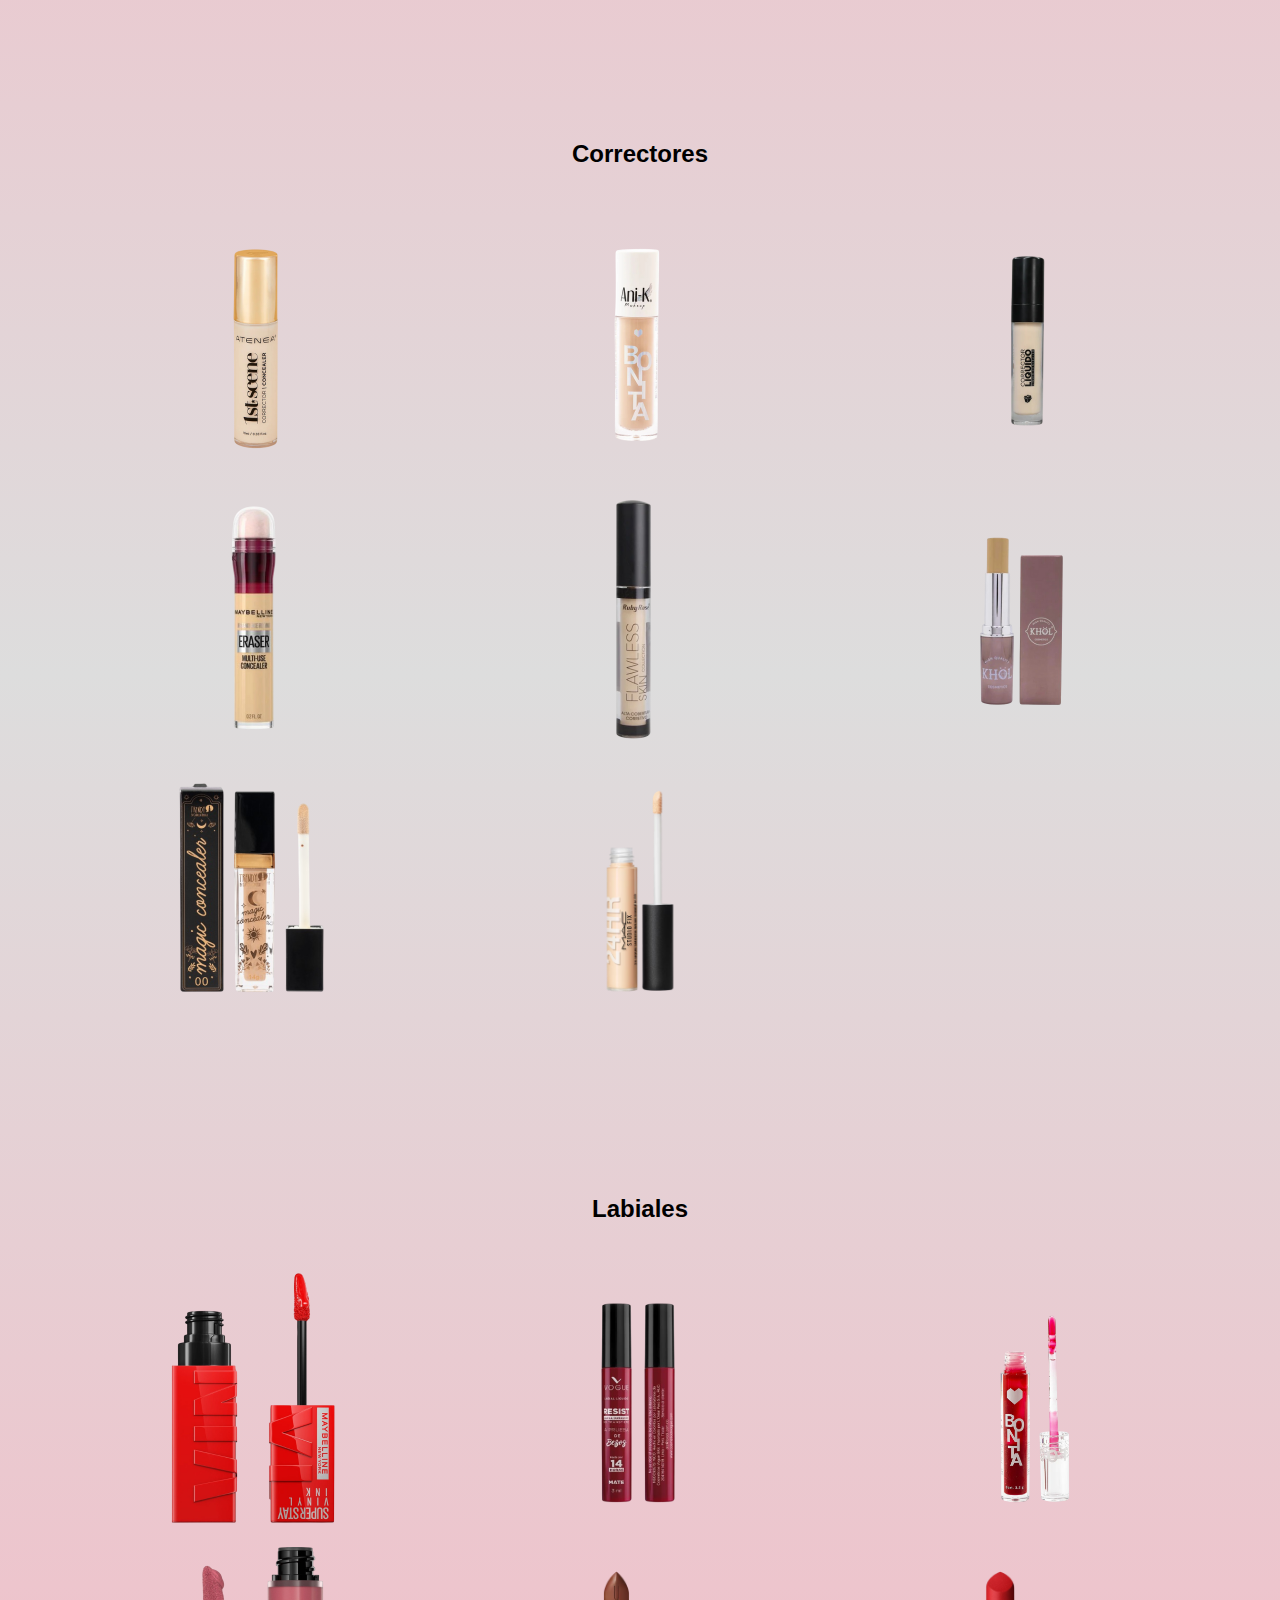
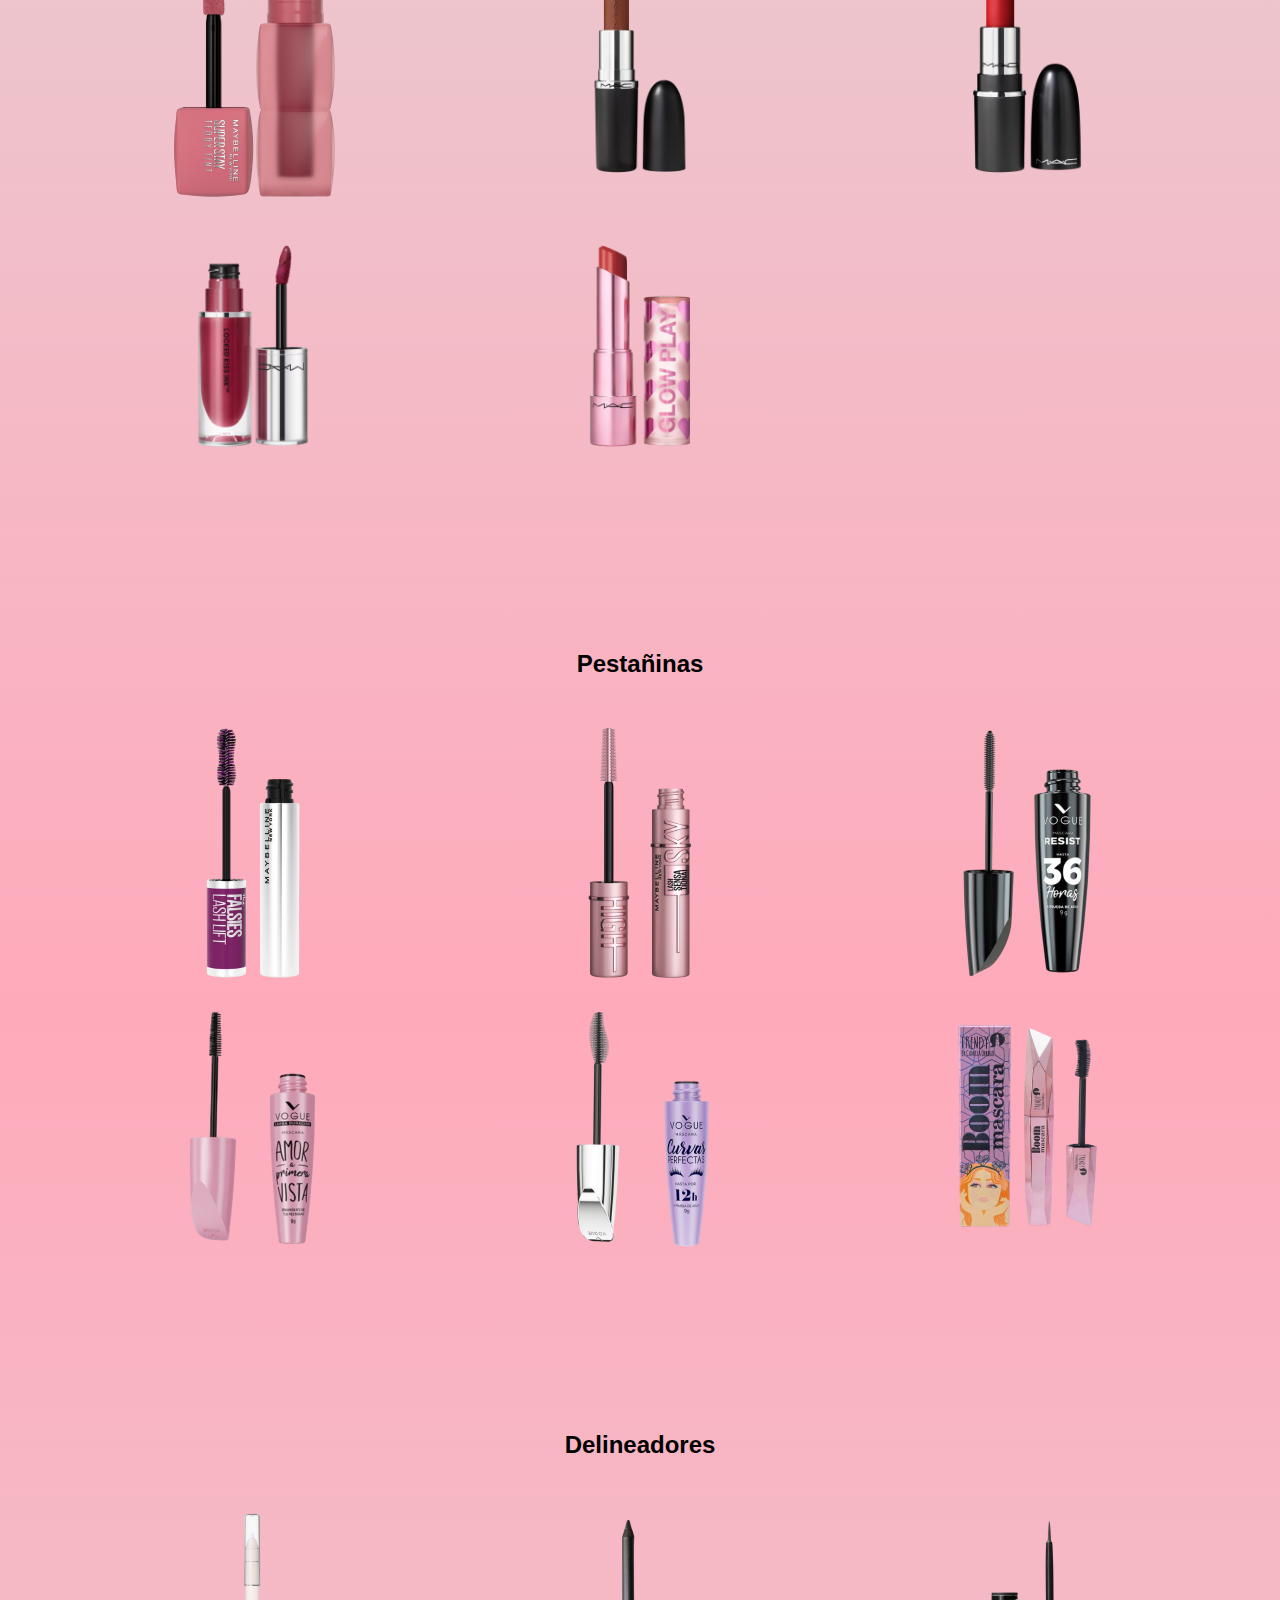
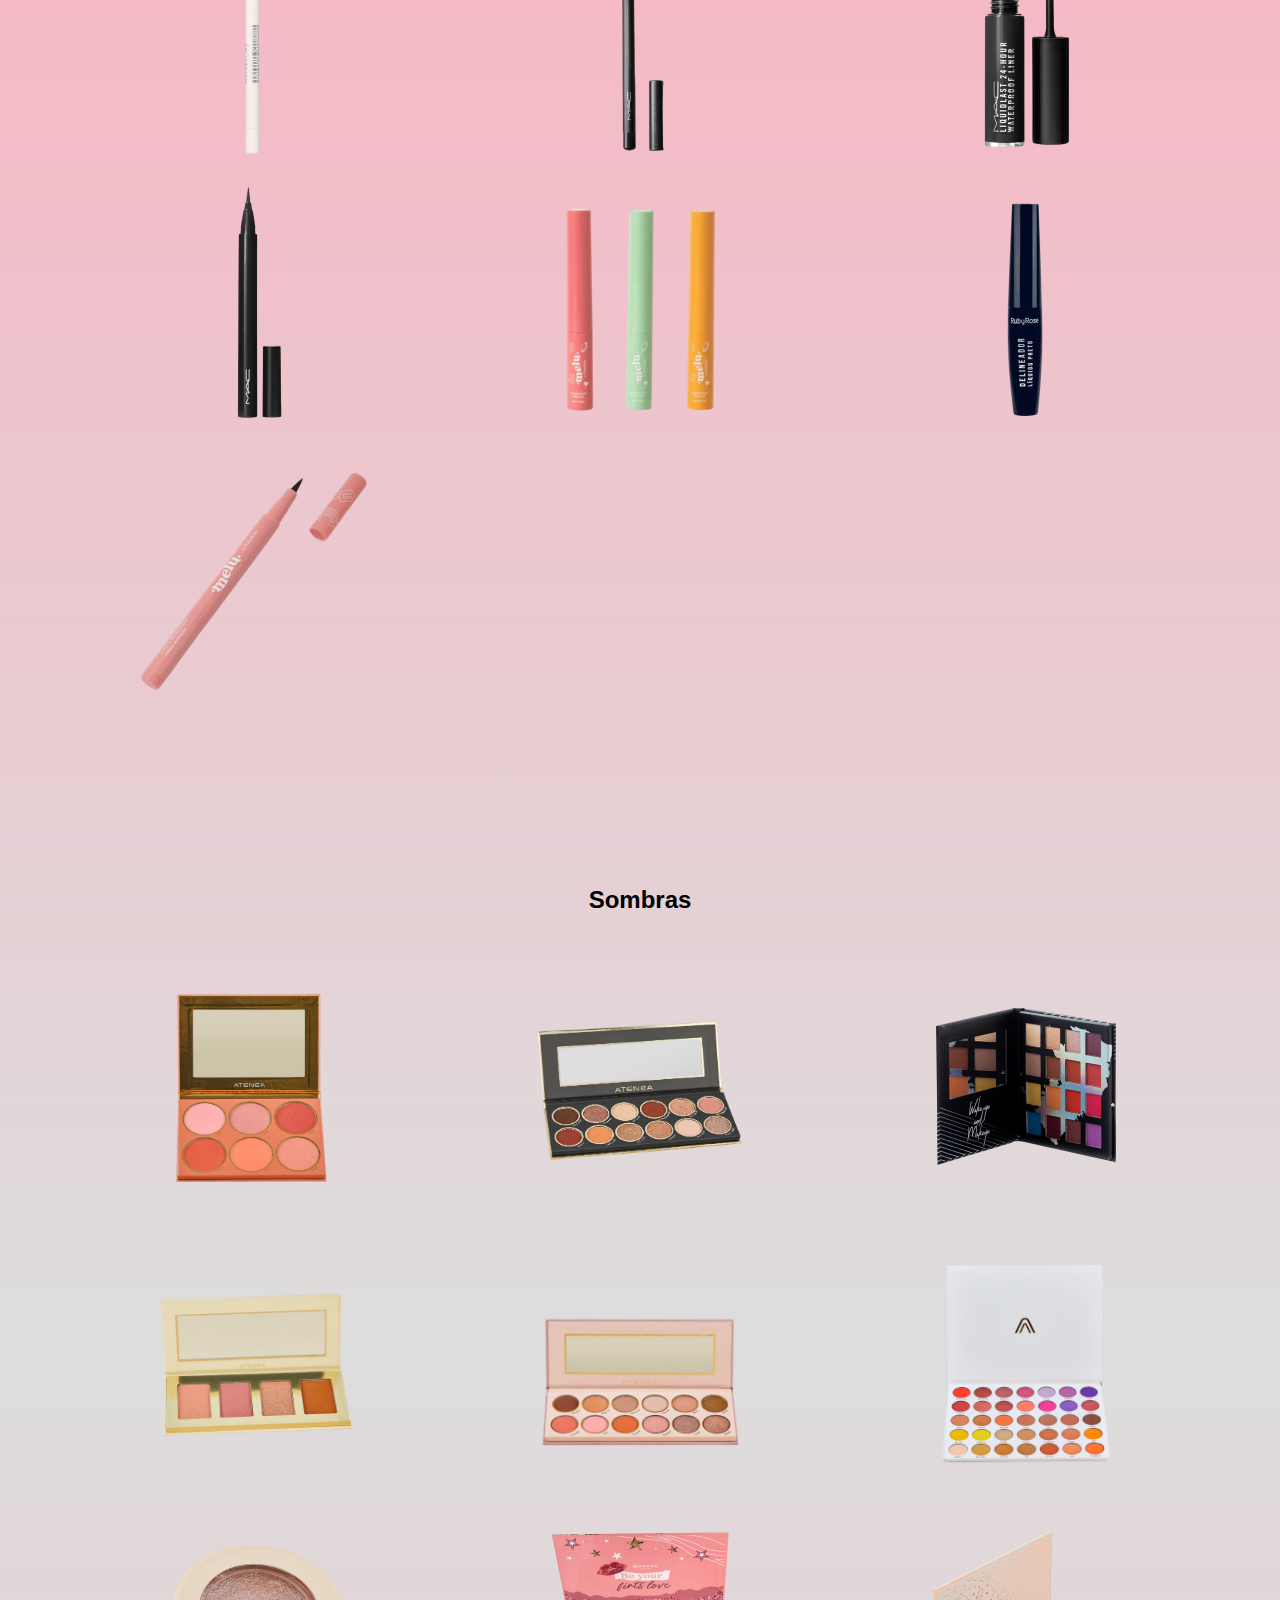
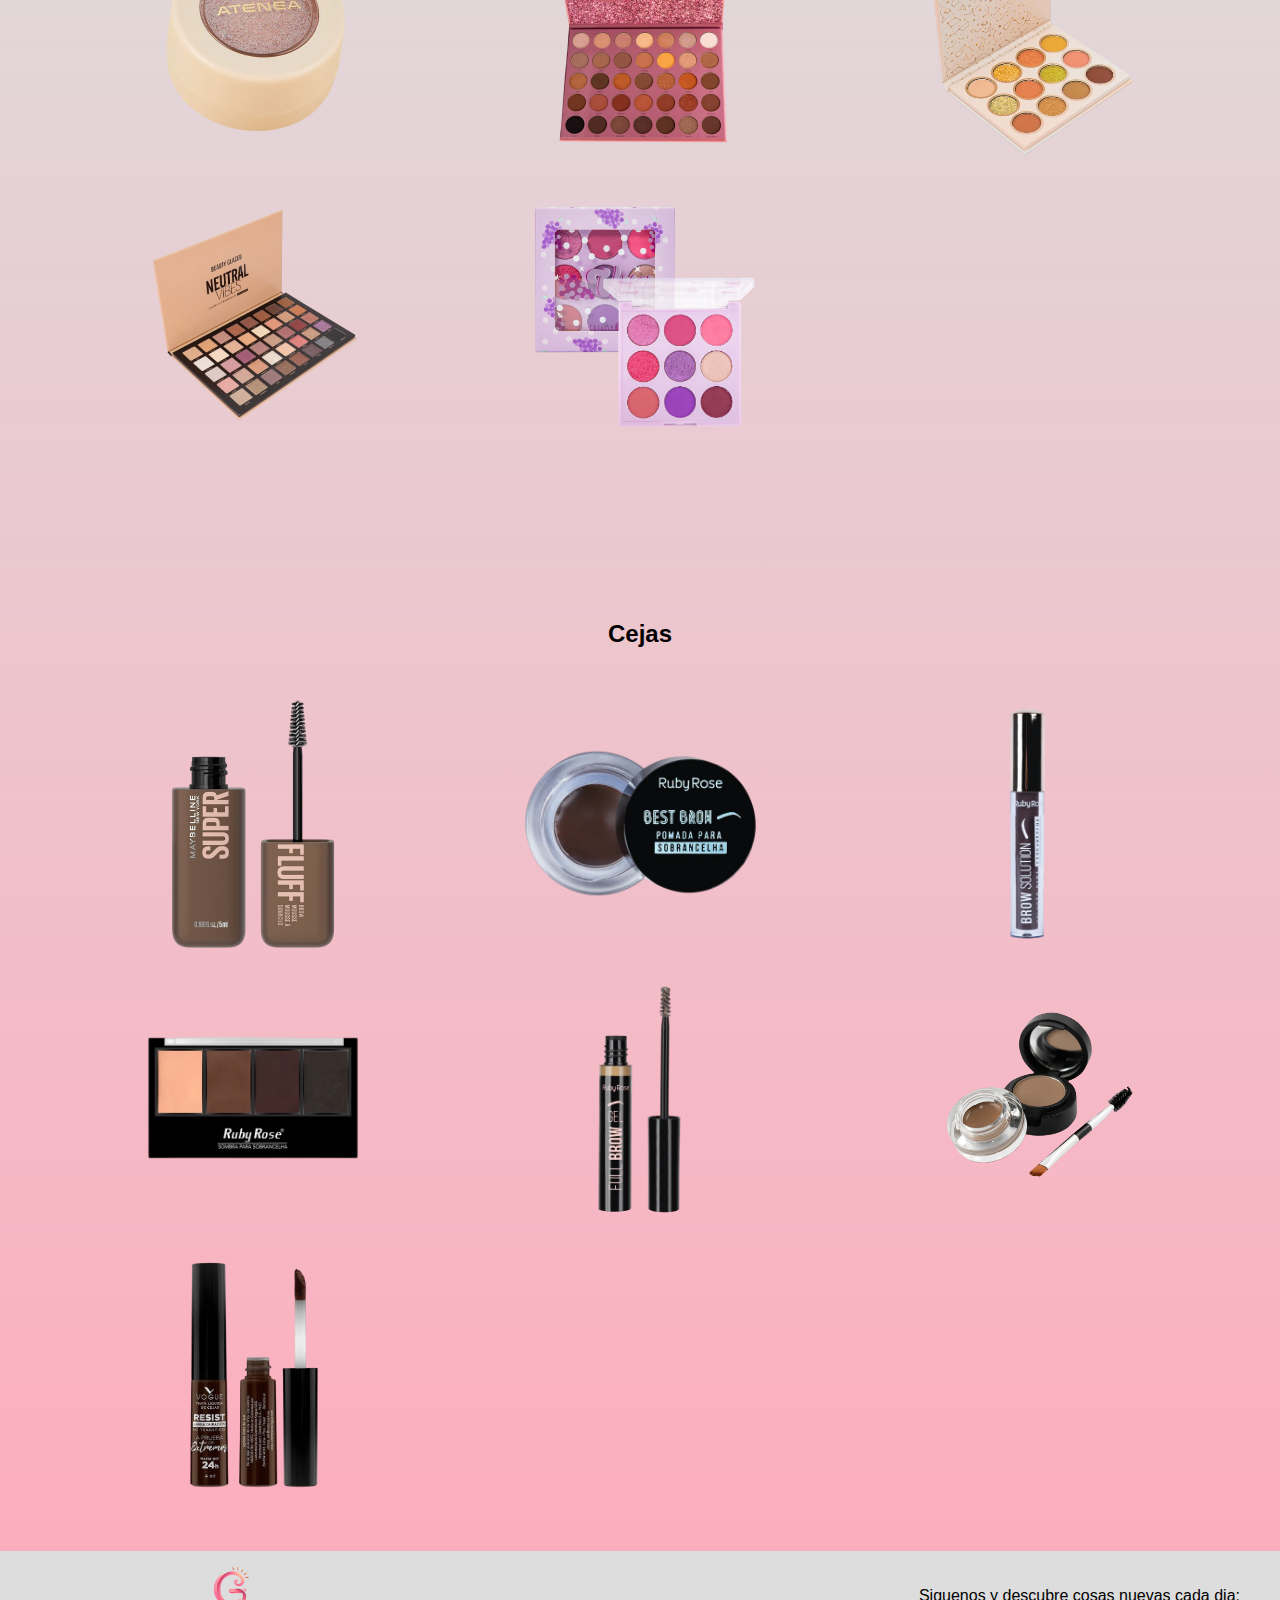
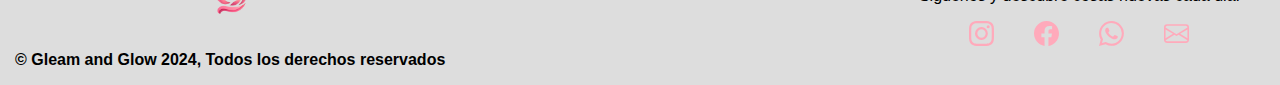
<file: productos.html>
<!DOCTYPE html>
<html lang="es">
<head>
    <meta charset="UTF-8">
    <meta name="viewport" content="width=device-width, initial-scale=1.0">
    <link rel="stylesheet" href="assest/Style/productos.css">
    <link rel="icon" href="assest/Img/logo.png" type="favicon/png">
    <title>Gleam and Glow-Catalogo</title>
</head>
<body>
        <!--Mismo encabezado de la pagina principal, para mantener la semantica del sitio web-->
        <header>
            <div class="head">
                <a href="index.html"><img src="assest/Img/logo.png" alt="Logo"></a>
                <h1 id="nombre-empresa">Gleam and Glow</h1>
            </div>
            <div id="auth-buttons">
                <button onclick="window.location.href='inicio-usuario.html'">Ingresar</button>
                <button onclick="window.location.href='registro-usuario.html'">Registrarse</button>
            </div>
            <div id="user-area" style="display: none;">
                <p>¡HOLA, <span id="username-display"></span>! <br>Explora y disfruta nuestro catalogo</p>
                <button onclick="logout()"><img src="assest/Img/Cerrar sesion.svg" alt="Cerrar sesion"></button>
            </div>
        </header>
        <!--barra de navegacion con rutas a las diferentes secciones de productos en la pagina-->
        
        <div class="nav">
            <nav>
            <ul>
                <li class="divisor-rostro">Para rostro
                    <ul class="subdivisor-rostro">
                        <a href="#base"><li>Bases</li></a>
                        <a href="#rubor"><li>Rubores</li></a>
                        <a href="#iluminador"><li>iluminadores</li></a>
                        <a href="#corrector"><li>Correctores</li></a>
                    </ul>
                </li>
                <li class="divisor-labios">Para labios
                    <ul class="subdivisor-labios">
                        <a href="#labial"><li>Labiales</li></a>
                    </ul>
                </li>
                <li class="divisor-ojos">Para ojos/cejas
                    <ul class="subdivisor-ojos">
                        <a href="#pestañina"><li>Pestañinas</li></a>
                        <a href="#delineador"><li>Delineadores</li></a>
                        <a href="#sombra"><li>Sombras</li></a>
                    </a>
                    <a href="#ceja"><li>cejas</li></a>
                    </ul>
                </li>
            </ul>
        </nav>
        </div>

        <!--Secciones de clasificacion de los productos-->
        <section id="rostro">
            <h2 id="base">Bases</h2>
            <div class="bloque">    
            <div class="tarjeta">
            <img src="assest/Img/rostro/base 1.png" alt="Bases">
            <div class="descripcion">
                <p>Base a prueba de agua MAC Studio radiance face and body 50ml<br>$50.000</p>
            </div>
        </div>
        <div class="tarjeta">
            <img src="assest/Img/rostro/base 2.png" alt="bases">
            <div class="descripcion">
                <p>Base ATENEA 1st scene 55ml. Cobertura-alta, acabado semi-mate natural, hidratante, larga duracion y para todo tipo de piel <br>$55.000 </p>
            </div>
        </div>
        <div class="tarjeta">
            <img src="assest/Img/rostro/base 3.png" alt="bases">
            <div class="descripcion">
                <p>Base Fit me maybelline 30ml <br>$40.000</p>
            </div>
        </div>
    </div>
    <div class="bloque">
        <div class="tarjeta">
            <img src="assest/Img/rostro/base 4.png" alt="bases">
            <div class="descripcion">
                <p>Base Vogue resist larga duracion acabado mate 30ml<br>$25.000</p>
            </div>
        </div>
        <div class="tarjeta">
            <img src="assest/Img/rostro/base 5.png" alt="bases">
            <div class="descripcion">
                <p>Base y corrector Ani K 35ml <br>$35.000</p>
            </div>
        </div>
        <div class="tarjeta">
            <img src="assest/Img/rostro/base 6.png" alt="bases">
            <div class="descripcion">
                <p> Base liquida studio waterweight. proporciona cobertura ligera. 30 ml <br>$50.000</p>
            </div>
        </div>
    </div>
    <div class="bloque">
        <div class="tarjeta">
            <img src="assest/Img/rostro/base 7.png" alt="bases">
            <div class="descripcion">
                <p> Base studio Fix Fluid mate fundation. <br>$55.000</p>
                
            </div>
        </div>
        <div class="tarjeta">
            <img src="assest/Img/rostro/base 8.png" alt="bases">
            <div class="descripcion">
                <p> Base NARS natural radiant longwear fundation. 30 ml <br> $200.000</p>
            </div>
        </div>
        <div class="tarjeta">
            <img src="assest/Img/rostro/base 9.png" alt="bases">
            <div class="descripcion">
                <p> Base 2 en 1 bloomshell con cobertura construible <br>$20.000</p>
            </div>
        </div>
    </div>

            <h2 id="rubor">Rubores</h2>
            <div class="bloque">
            <div class="tarjeta">
                <img src="assest/Img/rostro/rubor 1.png" alt="rubores">
                <div class="descripcion">
                    <p> Rubor liquido bonita de Ani K <br>$15.000</p>
                </div>
            </div>
            <div class="tarjeta">
                <img src="assest/Img/rostro/rubor 2.png" alt="rubores">
                <div class="descripcion">
                    <p>Rubor liquido serum montoc.Aporta hidratacion. 10g <br>$17.000</p>
                </div>
            </div>
            <div class="tarjeta">
                <img src="assest/Img/rostro/rubor 3.png" alt="rubores">
                <div class="descripcion">
                    <p> Rubor multifuncional para labios y mejillas. 5g <br>$32.000</p>
                </div>
            </div>
        </div>
        <div class="bloque">
        <div class="tarjeta">
            <img src="assest/Img/rostro/rubor 4.png" alt="rubores">
            <div class="descripcion">
                <p> Rubor en barra,contiene vitamina c. 5.5g <br>$20.000</p>
            </div>
        </div>
        <div class="tarjeta">
            <img src="assest/Img/rostro/rubor 5.png" alt="rubores">
            <div class="descripcion">
                <p> Rubor mineralizado aporta tono brillante natural en tus mejillas. <br>$20.000</p>
            </div>
        </div>
        <div class="tarjeta">
            <img src="assest/Img/rostro/rubor 6.png" alt="rubores">
            <div class="descripcion">
                <p> Rubor Fit Me de Maybelline, su formula es ligera y proporciona un acabado natural.4.5 g. <br>$32.000</p>
            </div>
        </div>
    </div>

            <h2 id="iluminador">Iluminadores</h2>
            <div class="bloque">
            <div class="tarjeta">
                <img src="assest/Img/rostro/iluminador 1.png" alt="iluminadores">
                <div class="descripcion">
                    <p>Iluminador Radiante Ani K. <br>11g <br>$17.000 </p>
                </div>
            </div>
            <div class="tarjeta">
                <img src="assest/Img/rostro/iluminador 2.png" alt="iluminadores">
                <div class="descripcion">
                    <p> Iluminador Ani K micropulverizado con alta pigmentacion. 5g <br>$23.500</p>
                </div>
            </div>
            <div class="tarjeta">
                <img src="assest/Img/rostro/iluminador 3.png" alt="iluminadores">
                <div class="descripcion">
                    <p>Ilminador rose wish Monoc con acabado suave y efecto ultra luminoso <br>$29.000</p>
                </div>
            </div>
        </div>
        <div class="bloque">
            <div class="tarjeta">
                <img src="assest/Img/rostro/iluminador 4.png" alt="iluminadores">
                <div class="descripcion">
                    <p>Iluminador compacto 1st scence tiene alta pigmentacion, controla el rillo y permite difuminar facilmente. <br>$30.000</p>
                </div>
            </div>
            <div class="tarjeta">
                <img src="assest/Img/rostro/iluminador 5.png" alt="iluminadores">
                <div class="descripcion">
                    <p> Iluminador suelto atemporal con textura cremosa, acabado suave y brillante. <br>$32.000</p>
                </div>
            </div>
            <div class="tarjeta">
                <img src="assest/Img/rostro/iluminador 6.png" alt="iluminadores">
                <div class="descripcion">
                    <p> Iluminador stick de Atenea. <br>$22.000</p>
                </div>
            </div>
        </div>
        <div class="bloque">
            <div class="tarjeta">
                <img src="assest/Img/rostro/iluminador 7.png" alt="iluminadores">
                <div class="descripcion">
                    <p>Iluminador liquido en gel MAC. <br>$40.000</p>
                </div>
            </div>
            <div class="tarjeta">
                <img src="assest/Img/rostro/iluminador 8.png" alt="iluminadores">
                <div class="descripcion">
                    <p>Molten metal highlighter. Iluminador liquido tono champan universal. <br>$60.000</p>
                </div>
            </div>
            <div class="tarjeta">
                <img src="assest/Img/rostro/iluminador 9.png" alt="iluminadores">
                <div class="descripcion">
                    <p>yper Reaal Glow paleta de tres iluminadores en polvo. <br>$40.000</p>
                </div>
            </div>
        </div>
        <div class="bloque">
            <div class="tarjeta">
                <img src="assest/Img/rostro/iluminador 10.png" alt="iluminadores">
                <div class="descripcion">
                    <p> Extra Dimension Skinfinish iluminador rosa dorado <br>$60.000</p>
                </div>
            </div>
        </div>

            <h2 id="corrector">Correctores</h2>
            <div class="bloque">
            <div class="tarjeta">
                <img src="assest/Img/rostro/corrector 1.png" alt="correctores">
                <div class="descripcion">
                    <p> Corrector Atenea cobertura alta para pieles normales, secas o maduras.Acabado luminoso. 10ml <br>$30.000</p>
                </div>
            </div>
            <div class="tarjeta">
                <img src="assest/Img/rostro/corrector 2.png" alt="correctores">
                <div class="descripcion">
                    <p>Corrector Ani K tiene textura cremosa e hidratante, es ideal para todo tipo de piel. <br>$20.000</p>
                </div>
            </div>
            <div class="tarjeta">
                <img src="assest/Img/rostro/corrector 3.png" alt="correctores">
                <div class="descripcion">
                    <p>Corrector liquidoDolce Bellamperfecciona tu piel y proporciona una cobertura flexible. <br>$23.000</p>
                </div>
            </div>
        </div>
        <div class="bloque">
            <div class="tarjeta">
                <img src="assest/Img/rostro/corrector 4.png" alt="correctores">
                <div class="descripcion">
                    <p>Corrector Instant Age Rewinder de Maybelline corrige imperfeciones, ilumina la mirada y define rostro. <br>$60.000</p>
                </div>
            </div>
            <div class="tarjeta">
                <img src="assest/Img/rostro/corrector 5.png" alt="correctores">
                <div class="descripcion">
                    <p> Corrector liquido flawless disimula ojeras y suaviza lineas de expresion. <br> $18.000</p>
                </div>
            </div>
            <div class="tarjeta">
                <img src="assest/Img/rostro/corrector 6.png" alt="correctores">
                <div class="descripcion">
                    <p>Corrector Khol corrige diferencias de tonos en la piel y cubre ojeras. <br>$25.000</p>
                </div>
            </div>
        </div>
        <div class="bloque">
            <div class="tarjeta">
                <img src="assest/Img/rostro/corrector 7.png" alt="correctores">
                <div class="descripcion">
                    <p>Corrector profesional Trendy Magic 14g es ideas para todo tipo de piel, de larga duracion y acabado mate. <br>$20.000</p>
                </div>
            </div>
            <div class="tarjeta">
                <img src="assest/Img/rostro/corrector8.png" alt="correctores">
                <div class="descripcion">
                    <p> Corrector Liquido Studio Fix 2horaas de formula liera y cobertura construible. <br>$30.000</p>
                </div>
            </div>
            <div class="tarjeta" style="
            visibility: hidden;">
                <img src="assest/Img/rostro/corrector8.png" alt="correctores">
                <div class="descripcion">
                    <p>Este es dalto, un boludo que solo sabe programar y es muy pajero</p>
                </div>
            </div>
        </div>
        </section>

        <section id="labios">
            <h2 id="labial">Labiales</h2>
            <div class="bloque">
            <div class="tarjeta">
                <img src="assest/Img/labios/labial 1.png" alt="Labiales">
                <div class="descripcion">
                    <p>Labial líquido Super Stay Vinyl Ink, que no se corre y dura hasta 16 horas.  <br>$60.000</p>
                </div>
            </div>
            <div class="tarjeta">
                <img src="assest/Img/labios/labial 2.png" alt="labiales">
                <div class="descripcion">
                    <p>Labial Vogue a prueba de besos alta duración y un acabado mate sin transferencias. <br>$18.000 </p>
                </div>
            </div>
            <div class="tarjeta">
                <img src="assest/Img/labios/labial 3.png" alt="labiales">
                <div class="descripcion">
                    <p>gloss bonita de Ani k. <br>$17.000 </p>
                </div>
            </div>
        </div>
        <div class="bloque">
            <div class="tarjeta">
                <img src="assest/Img/labios/labial 4.png" alt="labiales">
                <div class="descripcion">
                    <p>Tinta Super Stay teddy dura hasta 12 horas. no se transfiere. <br>$50.000 </p>
                </div>
            </div>
            <div class="tarjeta">
                <img src="assest/Img/labios/labial 5.png" alt="labiales">
                <div class="descripcion">
                    <p>Macximal sleek satin lipstick. Un labial satinado con una cobetura total y un color intenso e hidratante. <br>$50.000 </p>
                </div>
            </div>
            <div class="tarjeta">
                <img src="assest/Img/labios/labial 6.png" alt="labiales">
                <div class="descripcion">
                    <p>Labial MAC en formato mini que ofrece cobertura de color intenso y acabado satinado. <br>$40.000 </p>
                </div>
            </div>
        </div>
        <div class="bloque">
            <div class="tarjeta">
                <img src="assest/Img/labios/labial 7.png" alt="labiales">
                <div class="descripcion">
                    <p> MAC locked kiss formula liquida. No transfiere. <br>$45.000 </p>
                </div>
            </div>
            <div class="tarjeta">
                <img src="assest/Img/labios/labial 8.png" alt="labiales">
                <div class="descripcion">
                    <p> Glow play lip balm balsamo labial brillante con color. <br>$30.000 </p>
                </div>
            </div>
            <div class="tarjeta" style="visibility: hidden;">
                <img src="assest/Img/labios/labial 8.png" alt="labiales">
                <div class="descripcion">
                    <p>Este es dalto, un boludo que solo sabe programar y es muy pajero</p>
                </div>
            </div>
        </div>
        </section>

        <section id="ojos">
            <h2 id="pestañina">Pestañinas</h2>
            <div class="bloque">
            <div class="tarjeta">
                <img src="assest/Img/ojos/pestañina 1.png" alt="pestañinas">
                <div class="descripcion">
                    <p> La Máscara Falsies Lash Lift te da longitud y volumen. <br>$40.000 </p>
                </div>
            </div>
            <div class="tarjeta">
                <img src="assest/Img/ojos/pestañina 2.png" alt="pestañinas">
                <div class="descripcion">
                    <p> Mascara de pestaña Sky High alarga y da volumen. <br>$60.000 </p>
                </div>
            </div>
            <div class="tarjeta">
                <img src="assest/Img/ojos/pestañina 3.png" alt="pestañinas">
                <div class="descripcion">
                    <p>Mascara Resist su formula le aporta volumen a tus pestañas. A prueba de agua. <br>$23.000 </p>
                </div>
            </div>
        </div>
        <div class="bloque">
            <div class="tarjeta">
                <img src="assest/Img/ojos/pestañina 4.png" alt="pestañinas">
                <div class="descripcion">
                    <p>Pestañina Vogue Amor a primera vista. Aprueba de agua <br>$20.000 </p>
                </div>
            </div>
            <div class="tarjeta">
                <img src="assest/Img/ojos/pestañina 5.png" alt="pestañinas">
                <div class="descripcion">
                    <p>Pestañina curvas perfecta Vogue hasta 12 horas de duracion. <br>$18.000 </p>
                </div>
            </div>
            <div class="tarjeta">
                <img src="assest/Img/ojos/pestañina 6.png" alt="pestañinas">
                <div class="descripcion">
                    <p>Pestañina Boom Trendy. <br>$15.000 </p>
                </div>
            </div>
        </div>
            <h2 id="delineador">Delineadores</h2>
            <div class="bloque">
            <div class="tarjeta">
                <img src="assest/Img/ojos/delineador 1.png" alt="delineadores">
                <div class="descripcion">
                    <p>Delineador Maybelline a prueba de agua. <br>$20.000 </p>
                </div>
            </div>
            <div class="tarjeta">
                <img src="assest/Img/ojos/delineador 2.png" alt="delineadores">
                <div class="descripcion">
                    <p> Delineador MAC Eye Kohl con un color intenso y acabado mate. <br>$20.000 </p>
                </div>
            </div>
            <div class="tarjeta">
                <img src="assest/Img/ojos/delineador 3.png" alt="delineadores">
                <div class="descripcion">
                    <p> Liquidlast 24horas a prueba de agua. <br>$18.000 </p>
                </div>
            </div>
        </div>
        <div class="bloque">
            <div class="tarjeta">
                <img src="assest/Img/ojos/delineador 4.png" alt="delineadores">
                <div class="descripcion">
                    <p>Brushstroke 24horas delineador que aporta precision y duracion. <br>$23.000 </p>
                </div>
            </div>
            <div class="tarjeta">
                <img src="assest/Img/ojos/delineador 5.png" alt="delineadores">
                <div class="descripcion">
                    <p>Delineador liquido Melu. <br>15.000 </p>
                </div>
            </div>
            <div class="tarjeta">
                <img src="assest/Img/ojos/delineador 6.png" alt="delineadores">
                <div class="descripcion">
                    <p> Delineador Ruby Rose negro con punta delgada que permite crear trazos finos. <br>$20.000 </p>
                </div>
            </div>
        </div>
        <div class="bloque">
            <div class="tarjeta">
                <img src="assest/Img/ojos/delineador 7.png" alt="delineadores">
                <div class="descripcion">
                    <p>Delineador plumon Melu con acabado mate, resistente al agua y de larga duracion. <br>$17.000 </p>
                </div>
            </div>
        </div>

            <h2 id="sombra">Sombras</h2>
            <div class="bloque">
            <div class="tarjeta">
                <img src="assest/Img/ojos/sombra 1.png" alt="sombras">
                <div class="descripcion">
                    <p>Paleta de rubores Atene tiene alta pgmentacion con 6 tonos compactos. <br>$40.000 </p>
                </div>
            </div>
            <div class="tarjeta">
                <img src="assest/Img/ojos/sombra 2.png" alt="sombras">
                <div class="descripcion">
                    <p>Paleta de sombras FIRST de Atenea con 12 onos tierra. <br>30.000 </p>
                </div>
            </div>
            <div class="tarjeta">
                <img src="assest/Img/ojos/sombra 3.png" alt="sombras">
                <div class="descripcion">
                    <p>Paleta Esplendor. <br>$23.000 </p>
                </div>
            </div>
        </div>
        <div class="bloque">
            <div class="tarjeta">
                <img src="assest/Img/ojos/sombra 4.png" alt="sombras">
                <div class="descripcion">
                    <p>ESSENTIAL de Atenea una paleta multiproposito que tiene rubor mate y santinado, bronzer e iluminador. <br>$35.000 </p>
                </div>
            </div>
            <div class="tarjeta">
                <img src="assest/Img/ojos/sombra 5.png" alt="sombras">
                <div class="descripcion">
                    <p>Paleta de sombras Rose Atenea 12 tonos SUBLIME. <br>$35.000 </p>
                </div>
            </div>
            <div class="tarjeta">
                <img src="assest/Img/ojos/sombra 6.png" alt="sombras">
                <div class="descripcion">
                    <p>Paletas de sombras MAJESTIC by Atenea tiene 35 colores en tonalidades calidas. <br>$60.000 </p>
                </div>
            </div>
        </div>
        <div class="bloque">
            <div class="tarjeta">
                <img src="assest/Img/ojos/sombra 7.png" alt="sombras">
                <div class="descripcion">
                    <p>Sombra cremosa individual Atenea de alta pigmentacion y acabado satinado. <br>$18.000 </p>
                </div>
            </div>
            <div class="tarjeta">
                <img src="assest/Img/ojos/sombra 8.png" alt="sombras">
                <div class="descripcion">
                    <p>Paleta de sombras Romantic Montoc con 35 tonalidades. <br>$35.000 </p>
                </div>
            </div>
            <div class="tarjeta">
                <img src="assest/Img/ojos/sombra 9.png" alt="sombras">
                <div class="descripcion">
                    <p>Sombra Dreams Trendy de calidad profesional. <br>$23.000 </p>
                </div>
            </div>
        </div>
        <div class="bloque">
            <div class="tarjeta">
                <img src="assest/Img/ojos/sombra 10.png" alt="sombras">
                <div class="descripcion">
                    <p>Sombra neutral vibes Beauty Glazed con 40 tonos tierra y violetas con acabado entre mate y satinados. <br>$60.000 </p>
                </div>
            </div>
            <div class="tarjeta">
                <img src="assest/Img/ojos/sombra 11.png" alt="sombras">
                <div class="descripcion">
                    <p>Paleta monocromatica en tonos morados. <br>$17.000 </p>
                </div>
            </div>
            <div class="tarjeta" style="visibility: hidden;">
                <img src="assest/Img/ojos/sombra 11.png" alt="sombras">
                <div class="descripcion">
                    <p>Este es dalto, un boludo que solo sabe programar y es muy pajero</p>
                </div>
            </div>
        </div>
        <h2 id="ceja">Cejas</h2>
        <div class="bloque">
        <div class="tarjeta">
            <img src="assest/Img/ojos/ceja 1.png" alt="cejas">
            <div class="descripcion">
                <p>Superfluff de Maybelline para lograr cejas pobladas. Este gel para cejas da apariencia natural. <br>$30.000  </p>
            </div>
        </div>
        <div class="tarjeta">
            <img src="assest/Img/ojos/ceja 2.png" alt="cejas">
            <div class="descripcion">
                <p>Pomada para cejas BEST BROW. <br>$23.000 </p>
            </div>
        </div>
        <div class="tarjeta">
            <img src="assest/Img/ojos/ceja 3.png" alt="cejas">
            <div class="descripcion">
                <p>Brow Solution ideal para obtener cejas marcadas y rellenas, tiene alta definicion y pigmentacion. <br>$23.000 </p>
            </div>
        </div>
        </div>
        <div class="bloque">
        <div class="tarjeta">
            <img src="assest/Img/ojos/ceja 4.png" alt="cejas">
            <div class="descripcion">
                <p>paleta de cejas Ruby Rose con alta pigmentacion <br>$22.000 </p>
            </div>
        </div>
        <div class="tarjeta">
            <img src="assest/Img/ojos/ceja 5.png" alt="cejas">
            <div class="descripcion">
                <p>Gel de cejas Ruby Rose.<br>25.000 </p>
            </div>
        </div>
        <div class="tarjeta">
            <img src="assest/Img/ojos/ceja 6.png" alt="cejas">
            <div class="descripcion">
                <p>Kit de cejas en crema y polvo.<br>$19.000 </p>
            </div>
        </div>
    </div>
        <div class="bloque">
        <div class="tarjeta">
            <img src="assest/Img/ojos/ceja 7.png" alt="cejas">
            <div class="descripcion">
                <p>Tinta de cejas Vogue resist brinda duracion hasta por 24horas, no transfiere y es a prueba de agua. <br>$20.000 </p>
            </div>
        </div>
        </div>
        </section>

        
        <!--Mismo pie de pagina-->
        <footer>
            <div class="derechos">
                <a href="index.html"><img src="assest/Img/logo.png" alt="Logo"></a>
                <p>
                    © Gleam and Glow 2024, Todos los derechos reservados
                </p>
            </div>
            <div class="redes">
                <p>Siguenos y descubre cosas nuevas cada dia:</p>
                <ul>
                    <li><a href="https://instagram.com" target="_blank"><img src="assest/Img/instagram.svg" alt="Redes de contacto" class="Redes"></a></li>
                    <li><a href="https://facebook.com" target="_blank"><img src="assest/Img/facebook.svg" alt="Redes de contacto" class="Redes"></a></li>
                    <li><a href="https://whatsapp.com/channel/0029VaMzl0iEFeXrWydYmt1U" target="_blank"><img src="assest/Img/whatsapp.svg" alt="Redes de contacto" class="Redes"></a></li>
                    <li><a href="mailto:luisalejomiranda123@gmail.com"><img src="assest/Img/mail.svg" alt="Redes de contacto" class="Redes"></a></li>
                </ul>
            </div>
        </footer>
</body>
<script src="assest/Script/script.js"></script>
</html>
</file>
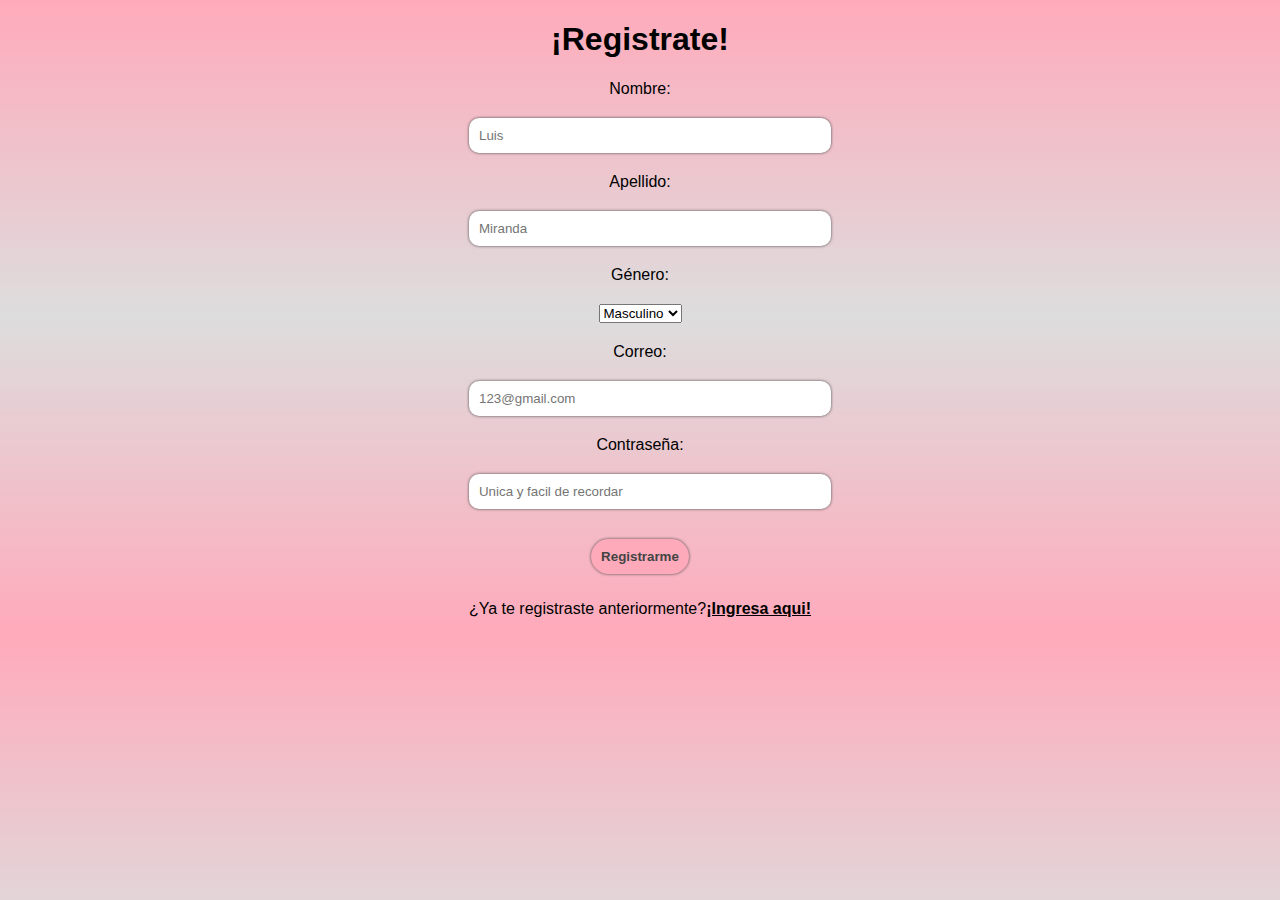
<file: registro-usuario.html>
<!DOCTYPE html>
<html lang="es">
<head>
    <meta charset="UTF-8">
    <meta name="viewport" content="width=device-width, initial-scale=1.0">
    <link rel="stylesheet" href="assest/Style/registro-usuario.css">
    <script src="assest/Script/script.js"></script>
    <link rel="icon" href="assest/Img/logo.png" type="favicon/png">
    <title>Gleam and Glow-Registrarse</title>
</head>
<body>
    <div class="bloque">
        <h1>¡Registrate!</h1>
        <form id="registerForm">
            <label for="nombre">Nombre:</label>
            <input type="text" id="nombre" required placeholder="Luis">

            <label for="apellido">Apellido:</label>
            <input type="text" id="apellido" required placeholder="Miranda">

            <label for="genero">Género:</label>
            <select id="genero" required>
                <option value="Masculino">Masculino</option>
                <option value="Femenino">Femenino</option>
                <option value="Otro">Otro</option>
            </select>

            <label for="correo">Correo:</label>
            <input type="email" id="correo" required placeholder="123@gmail.com">

            <label for="register-password">Contraseña:</label>
            <input type="password" id="password" required placeholder="Unica y facil de recordar">

            <button type="button" onclick="register()">Registrarme</button>
        </form>
        <p id="message" class="message"></p>
        <p>¿Ya te registraste anteriormente?<a href="inicio-usuario.html">¡Ingresa aqui!</a></p>
    </div>
</body>
</html>
</file>
<file: assest/Style/inicio.css>
/*Estilo al body en general*/
body{
    font-family: sans-serif;
    background-color: #ddd;
    margin: 0;
    padding: 0;
}

/*Estilos para el encabezado*/
header{
    width: 100%;
    height: 200px;
    text-align: center;
    display: flex;
    justify-content: space-between;
}
.head img{
    width: 5em;
}
.head{
    box-sizing: border-box;
    width: 80%;
    padding-left:8em;
}
#nombre-empresa{
color: #fab;
margin: 0;
}
#auth-buttons{
box-sizing: border-box;
margin: auto;
padding-bottom:50px;
}
#auth-buttons button{
    background-color: #fab;
    font-weight: bold;
    border: none;
    color: #444;
    border-radius: 10px;
    margin: 0 5px 0 0;
    padding: 10px;
    box-shadow: 0 0 3px 0 #444;
}
#auth-buttons button:hover{
    font-weight: bold;
    background-color: #eee;
    color: #fab;
    cursor: pointer;
}
#user-area{
    box-sizing: border-box;
    margin: auto;
    padding:0 20px 50px 0;
    color: #444;
    font-weight: bold;
}
#user-area button{
    margin: 0;
    background-color: #fab;
    border: none;
    border-radius: 10px;
    box-shadow: 0 0 3px 0 #444;
}
#user-area button:hover{
cursor: pointer;
}
#username-display{
    text-transform: uppercase;
}

/*Estilos para la seccion de el mosaico*/
main{
    width: 100%;
    margin: 20px 0 20px 0;
}
#bloque-1, #bloque-2{
    box-sizing: border-box;
    display: flex;
    align-items: center;
    justify-content: center;
}
.products{
    margin: 30px;
    width: 5em;
}
.products:hover{
    transition: transform 0.5s;
    transform: scale(1.25);
}
.ir{
    box-sizing: border-box;
    display: flex;
    align-items: center;
    justify-content: center;
}
.ir a{
    box-shadow: 0 0 3px 0 #444;
    border-radius: 10px;
    font-weight: bold;
    padding: 10px;
    background-color: #fab;
    text-decoration: none;
    color: #444;
}
.ir a:hover{
    font-weight: bold;
    background-color: #eee;
    color: #fab;
}

/*Estilo para el banner*/
#banner{
    background-image: url("../Img/banner.jpeg");
    width: 100%;
    height: 50em;
    background-size: cover;
    margin: 20px 0 0 0
}
#banner h2{
    font-size: 2.5em;
    display: flex;
    justify-content: right;
    padding: 8em 0.5em 0 0;
}

/*Estilo para la seccion de informacion*/
.info{
    background: linear-gradient(#fab,#ddd,#fab, #ddd);
    padding: 10px;
}
.info div{
    box-sizing: content-box;
    width: 300px;
    margin: auto;
    margin-bottom: 40px;
    text-align: center;
    color: #444;
}

/*Estilos para la seccion de reseñas*/
.Reseñas{
    padding: 10px;
    background:linear-gradient(#ddd,#fab,#ddd,#fab)
}

.Reseñas h2{
    text-align: center;
    margin-bottom: 50px;
}
.Reseña-tarjeta{
    box-sizing: content-box;
    width: 300px;
    text-align: center;
    margin: auto;
    padding: 5px;
    background-color: #eee;
    border-radius: 30px;
    box-shadow: 0 0 10px 0 #444;
    margin-bottom:30px;
}
.Reseña-tarjeta h3{
    margin-top: 0;
}

/*Estilos para el pie de pagina*/
footer{
    display: flex;
    justify-content: space-between;
}
.derechos{
    font-weight: bold;
    padding-left: 15px;
    text-align: center;
}
.derechos img{
    width: 5em;
}

.redes{
padding: 20px 40px 0 0;
}
.redes ul{
display: flex;
justify-content: center;
}
.redes ul li{
list-style: none;
margin-right: 40px;
}
.redes img:hover{
    transition: transform 0.5s;
    transform: scale(1.5);
}
</file>
<file: assest/Style/inicio-usuario.css>
body {
    font-family:sans-serif;
    display: flex;
    justify-content: center;
    align-items: center;
    height: 100vh;
    margin: 0;
    background:linear-gradient(#fab,#ddd,#fab);
}
.bloque{
    text-align: center;
}
label, input {
    width: 100%;
    display: block;
    margin: 20px 0 20px 0;
}

input {
    padding: 10px;
    box-shadow: 0 0 3px 0 #444;
    border: none;
    border-radius: 10px;
}

button {
    margin: 10px 0 10px 0;
    border-radius: 20px;
    border: none;
    box-shadow: 0 0 3px 0 #444;
    padding: 10px;
    color: #444;
    font-weight: bold;
    background-color: #fab
}

button:hover {
background-color: #ddd;
color: #fab;
cursor: pointer;
font-weight: bold;
}

.error-message {
    color: #f00;
    margin-top: 10px;
}

.message {
    margin-top: 10px;
    color: #f00;
}
p a{
color: #000;
    font-weight: bold;
}
</file>
<file: assest/Style/productos.css>
body{
    margin: 0;
    padding: 0;
    font-family: sans-serif;
    background: linear-gradient(#ddd,#fab,#ddd,#fab,#ddd,#fab)
}

/*Estilos para el encabezado*/
header{
    box-sizing: border-box;
    position: fixed;
    top: 0;
    left: 0;
    width: 100%;
    z-index: 2;
    height:125px;
    text-align: center;
    display: flex;
    justify-content: space-between;
    background-color: #ddd;
}
.head img{
    width: 4em;
}
.head{
    box-sizing: border-box;
    width: 80%;
    padding-left:8em;
}
#nombre-empresa{
color: #fab;
margin: 0;
}
#auth-buttons{
box-sizing: border-box;
margin: auto;
}
#auth-buttons button{
    background-color: #fab;
    font-weight: bold;
    border: none;
    color: #444;
    border-radius: 10px;
    margin: 0 5px 0 0;
    padding: 10px;
    box-shadow: 0 0 3px 0 #444;
}
#auth-buttons button:hover{
    font-weight: bold;
    background-color: #eee;
    color: #fab;
    cursor: pointer;
}
#user-area{
    box-sizing: border-box;
    margin: auto;
    padding:0 20px 50px 0;
    font-weight: bold;
}
#user-area p{
    margin-bottom: 5px;
}
#user-area button{
    background-color: #fab;
    border: none;
    border-radius: 10px;
    box-shadow: 0 0 3px 0 #444;
}
#user-area button:hover{
    cursor: pointer;
}
#username-display{
    text-transform: uppercase;
}
/*Estilos para la barra de navegacion*/
.nav{
    background-color: #fab; position: fixed; top: 115px;  width: 100%; z-index: 2; box-sizing: border-box;
}
nav{
    box-sizing: border-box;
    width: 50%;
    margin: auto;
    color: #444;
    font-weight: bold;
    border-radius: 10px;
}
nav ul{
    display: flex;
    justify-content: space-between;
    padding: 0;
    margin: 0;
}
nav ul li{
    list-style: none;
    padding: 10px;
}
.divisor-rostro:hover .subdivisor-rostro, .divisor-labios:hover .subdivisor-labios, .divisor-ojos:hover .subdivisor-ojos {
    display: block;
}
.divisor-labios:hover, .divisor-ojos:hover, .divisor-rostro:hover{
    cursor: pointer;
    background-color: #eee;
    color: #fab;
    font-weight: bold;
}
.subdivisor-labios, .subdivisor-rostro, .subdivisor-ojos{
    display: none;
    position: absolute;
    width: 200px;
    background-color: #fab;
    margin-top: 10px;
}
.subdivisor-labios a, .subdivisor-rostro a, .subdivisor-ojos a{
    color: #444;
    text-decoration: none;
}
.subdivisor-labios li:hover, .subdivisor-ojos li:hover, .subdivisor-rostro li:hover{
background-color: #eee;
color: #fab;
}

/*Etilos para las secciones de productos*/
h2{
    margin: 0;
    margin-bottom: 50px;
    padding-top: 175px;
    text-align: center;
}
.bloque{
    width: 80%;
    margin: auto;
    display: flex;
    justify-content: space-between;
    align-items: center;
    margin-top: 20px;
}
/*Estilos para la tarjeta de los productos*/
.tarjeta{
    position: relative;
    width: 250px;
    height: auto;
}
.tarjeta img{
    width: 100%;
    border-radius: 20px;
}
.descripcion{
    font-size: 1.25em;
    box-sizing: border-box;
    position: absolute;
    top: 0;
    left: 0;
    width: 100%;
    height: 100%;
    background-color: rgba(0, 0, 0, 0.5);
    color: #fff;
    border-radius: 20px;
    opacity: 0;
    transition: opacity 0.3s;
    text-align:center
}
.tarjeta:hover .descripcion{
    opacity: 1;
}

/*Estilos para el pie de pagina*/
footer{
    margin-top: 50px;
    background-color: #ddd;
    display: flex;
    justify-content: space-between;
}
.derechos{
    font-weight: bold;
    padding-left: 15px;
    text-align: center;
}
.derechos img{
    width: 5em;
}

.redes{
padding: 20px 40px 0 0;
}
.redes ul{
display: flex;
justify-content: center;
}
.redes ul li{
list-style: none;
margin-right: 40px;
}
.redes img:hover{
    transition: transform 0.5s;
    transform: scale(1.5);
}
</file>
<file: assest/Style/registro-usuario.css>
body {
    font-family:sans-serif;
    display: flex;
    justify-content: center;
    align-items: center;
    margin: 0;
    background:linear-gradient(#fab,#ddd,#fab);
}
.bloque{
    text-align: center;
}
label, input {
    width: 100%;
    display: block;
    margin: 20px 0 20px 0;
}

input {
    padding: 10px;
    box-shadow: 0 0 3px 0 #444;
    border: none;
    border-radius: 10px;
}

button {
    margin: 10px 0 10px 0;
    border-radius: 20px;
    border: none;
    box-shadow: 0 0 3px 0 #444;
    padding: 10px;
    color: #444;
    font-weight: bold;
    background-color: #fab
}

button:hover {
background-color: #ddd;
color: #fab;
cursor: pointer;
font-weight: bold;
}

.error-message {
    color: #f00;
    margin-top: 10px;
}

.message {
    margin-top: 10px;
    color: #f00;
}
p a{

color: #000;
    font-weight: bold;
}
</file>
